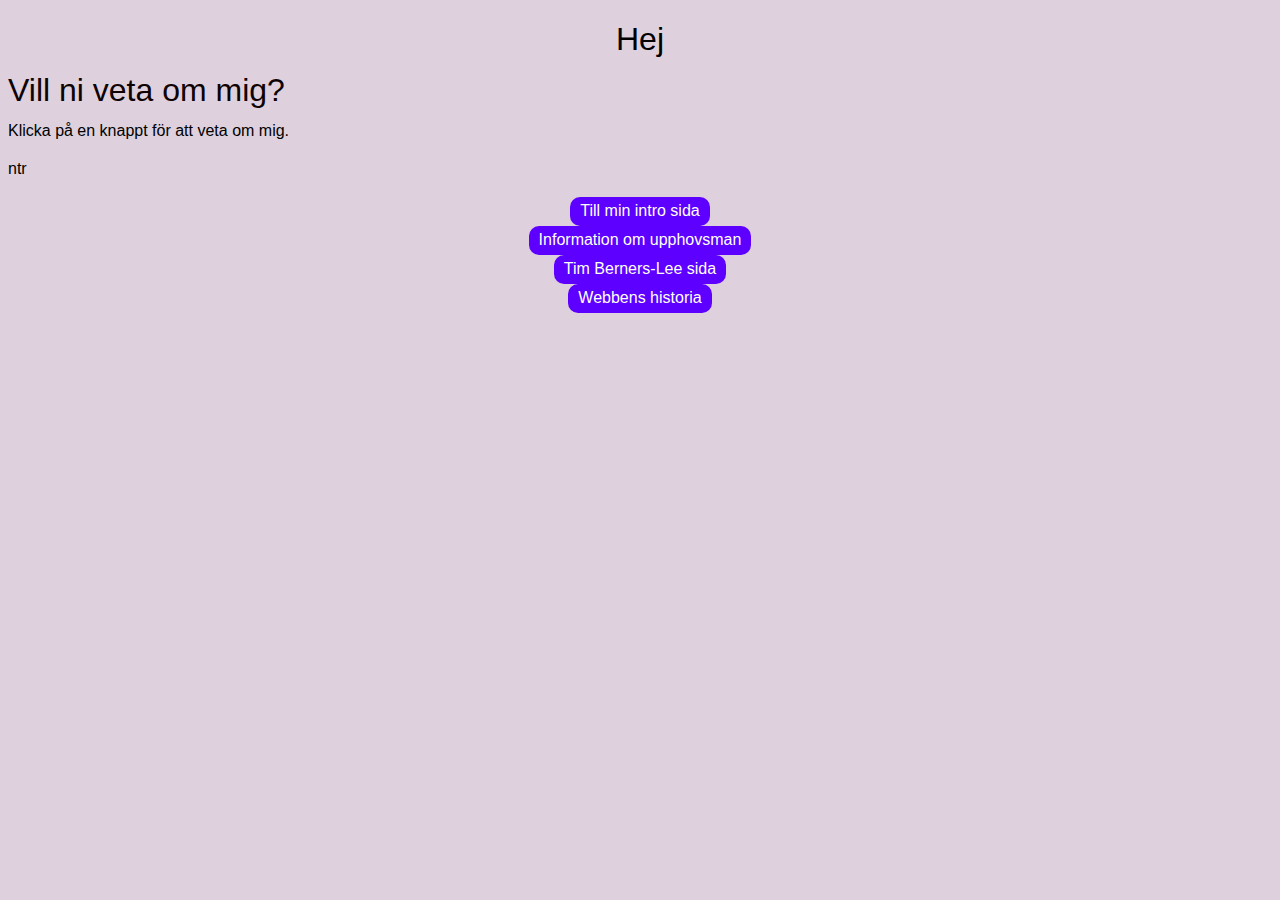
<file: index.html>
<!DOCTYPE html>
<html lang="sv">

<head>
    <meta charset="UTF-8">
    <meta http-equiv="X-UA-Compatible" content="IE=edge">
    <meta name="viewport" content="width=device-width, initial-scale=1.0">
    <link rel="stylesheet" type="text/css" href="design.css">
    <title>Ommig</title>
    <style>
       
       .button {
            display: inline-block;
            padding: 5px 10px;
            background-color: #5d00ff;
            color: white;
            text-align: center;
            text-decoration: none;
            border-radius:10px;
            border: none;
            transition: background-color 0.3s;
        }

        .button:hover {
            background-color: #75258d;
        }
     ul{
        line-height:0.5cm;
     }
    </style>
</head>

<body>
    <h1>Hej</h1>
    <p>Vill ni veta om mig?</p>

    <h2>Klicka på en knappt för att veta om mig.</h2>ntr
    <nav>
        <ul>
            <li><a class="button" href="om-mig.html">Till min intro sida</a></li>
            <li><a class="button" href="upphovsman.html">Information om upphovsman</a></li>
            <li><a class="button" href="Tim-burnerlee.html">Tim Berners-Lee sida</a></li>
            <li><a class="button" href="webbens-historia.html">Webbens historia</a></li>
        </ul>
    </nav>
</body>

</html>
</file>
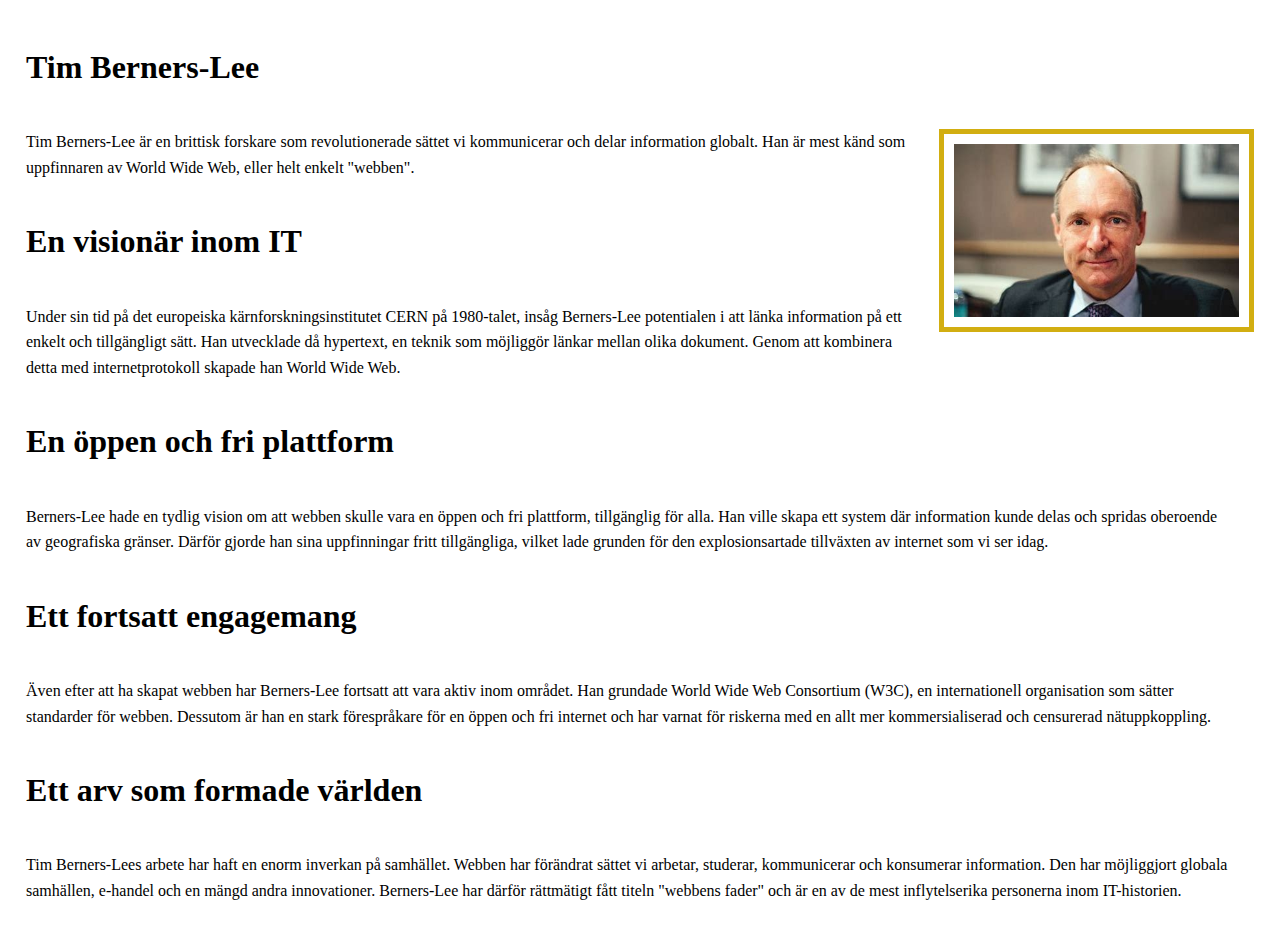
<file: burnerlee.html>
<!DOCTYPE html>
<html lang="sv">
<head>
    <meta charset="UTF-8">
    <meta name="viewport" content="width=device-width, initial-scale=1.0">
    <title>TimburnersLee</title>
    <style>
        

        body{
      margin:0px;
      padding:0px;
      font-size: 1rem;
      line-height: 1.6;
      background: color #f4f4f4;;
      padding: 1rem;

        }
        
        div{
   
    height: auto;
    padding: 10px;
    float: right;
}
       
        img{
           
            width: 285px;
            height: auto;
            border: 20;
           padding: 10px;
           margin-left: 20px;
           border: 5px solid rgb(210, 174, 17);
           

        }
        
        h1{
            padding: 10px;
            font-size: 2rem;
    
            margin: 1rem 0;
        }
        h2{
            padding: 10px;
            font-size: 2rem;
            margin:1rem 0;
            
        }
       
        h3{
            padding: 10px;
            font-size: 2rem;
            margin: 1rem 0;
        
        }

        h4{
            padding: 10px;
            font-size: 2rem;
            margin: 1rem 0;
            
        }

        h5{
            padding: 10px;
            font-size: 2rem;
            margin:1rem 0;
            
        }
    p{
        padding:10px;
        width:auto;
        margin-right:20px;







    }



        


     
            



    </style>
</head>

<body>
    <h1>Tim Berners-Lee</h1>
    <div><img src="timburner.jpg" alt="Tim Berners-Lee." srcset=""></div>
    <p>Tim Berners-Lee är en brittisk forskare som revolutionerade sättet vi kommunicerar och delar information globalt. Han är mest känd som uppfinnaren av World Wide Web, eller helt enkelt "webben".
    </p>
     
    <h2>En visionär inom IT</h2>
    <p>Under sin tid på det europeiska kärnforskningsinstitutet CERN på 1980-talet, insåg Berners-Lee potentialen i att länka information på ett enkelt och tillgängligt sätt. Han utvecklade då hypertext, en teknik som möjliggör länkar mellan olika dokument. Genom att kombinera detta med internetprotokoll skapade han World Wide Web.
    </p>

    <h3>En öppen och fri plattform</h3>
    <p>Berners-Lee hade en tydlig vision om att webben skulle vara en öppen och fri plattform, tillgänglig för alla. Han ville skapa ett system där information kunde delas och spridas oberoende av geografiska gränser. Därför gjorde han sina uppfinningar fritt tillgängliga, vilket lade grunden för den explosionsartade tillväxten av internet som vi ser idag.
    </p>

    <h4>Ett fortsatt engagemang</h4>
    <p>Även efter att ha skapat webben har Berners-Lee fortsatt att vara aktiv inom området. Han grundade World Wide Web Consortium (W3C), en internationell organisation som sätter standarder för webben. Dessutom är han en stark förespråkare för en öppen och fri internet och har varnat för riskerna med en allt mer kommersialiserad och censurerad nätuppkoppling.  </p>
    
    <h5>Ett arv som formade världen</h5>
    <p>Tim Berners-Lees arbete har haft en enorm inverkan på samhället. Webben har förändrat sättet vi arbetar, studerar, kommunicerar och konsumerar information. Den har möjliggjort globala samhällen, e-handel och en mängd andra innovationer. Berners-Lee har därför rättmätigt fått titeln "webbens fader" och är en av de mest inflytelserika personerna inom IT-historien. </p>
</body>
</html>
</file>
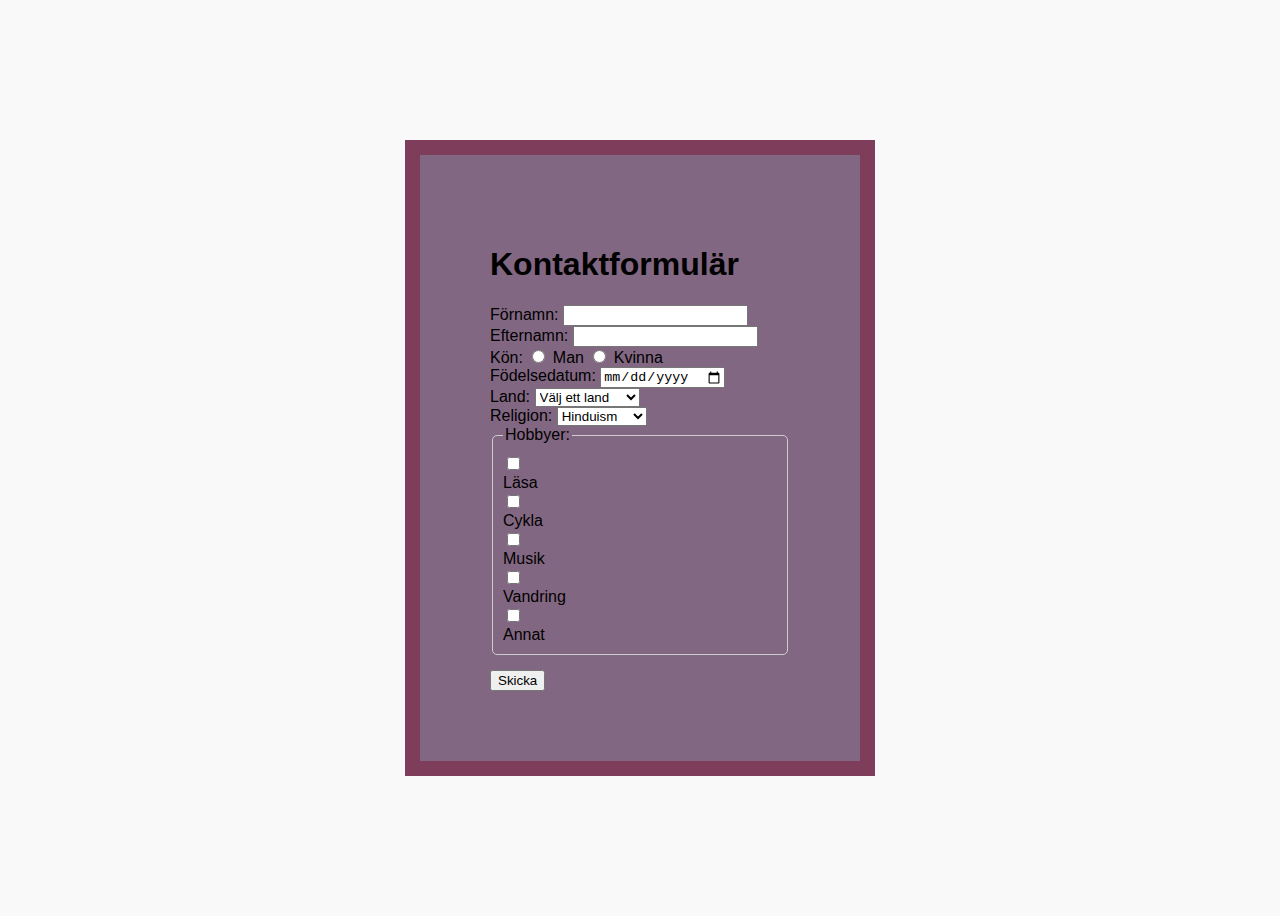
<file: formulat.html>
<!DOCTYPE html>
<html lang="sv">


<head>     
    
    <meta charset="UTF-8">     
    <meta http-equiv="X-UA-Compatible" content="IE=edge">     
    <meta name="viewport" content="width=device-width, initial-scale=1.0">     
    <link rel="stylesheet" type="text/css" href="formular.css">      
    <title>Om mig</title> 
</head>     
<body>         
    <div class="dating-site">             
        <h1>Kontaktformulär</h1>                                     
        <form>             
            <label for="fname">Förnamn:</label>             
            <input type="text" id="fname" name="fname"><br>              
            
            <label for="lname">Efternamn:</label>             
            <input type="text" id="lname" name="lname"><br>              
            
            <label>Kön:</label>             
            <input type="radio" id="male" name="gender" value="male" required>             
            <label for="male">Man</label>             
            <input type="radio" id="female" name="gender" value="female">              
            <label for="female">Kvinna</label><br>             
            
            <label for="dob">Födelsedatum:</label>            
            <input type="date" id="dob" name="dob" required><br>              
            
            <label for="country">Land:</label>             
            <select id="country" name="country" required>     
                <option value="" disabled selected>Välj ett land</option>                            
                <option value="australia">Australien</option>                 
                <option value="bhutan">Bhutan</option>                 
                <option value="china">Kina</option>                 
                <option value="denmark">Danmark</option>                 
                <option value="egypt">Egypten</option>                 
                <option value="finland">Finland</option>                 
                <option value="germany">Tyskland</option>                 
                <option value="hongkong">Hongkong</option>                 
                <option value="kuwait">Kuwait</option>                 
                <option value="libya">Libyen</option>                 
                <option value="mongolia">Mongoliet</option>                 
                <option value="nepal">Nepal</option>                 
                <option value="oman">Oman</option>                 
                <option value="portugal">Portugal</option>                 
                <option value="qatar">Qatar</option>                 
                <option value="russia">Ryssland</option>                 
                <option value="sweden">Sverige</option>                 
                <option value="taiwan">Taiwan</option>                 
                <option value="united kingdom">Storbritannien</option>                 
                <option value="vietnam">Vietnam</option>                 
                <option value="wales">Wales</option>                 
                <option value="yemen">Jemen</option>                 
                <option value="zimbabwe">Zimbabwe</option>
            </select><br>                                 
            
            <label for="religion">Religion:</label>                 
            <select id="religion" name="religion">                 
                <option value="hinduism">Hinduism</option>                 
                <option value="buddhism">Buddhism</option>                 
                <option value="kristendom">Kristendom</option>                 
                <option value="islam">Islam</option>                 
                <option value="judendom">Judendom</option>
            </select><br>                                                      
            
            <fieldset>             
                <legend>Hobbyer:</legend>             
                <input type="checkbox" id="reading" name="hobbies" value="reading">             
                <label for="reading">Läsa</label>             
                
                <input type="checkbox" id="cycling" name="hobbies" value="cycling">            
                <label for="cycling">Cykla</label>            
                
                <input type="checkbox" id="music" name="hobbies" value="music">            
                <label for="music">Musik</label>            
                
                <input type="checkbox" id="trekking" name="hobbies" value="trekking">            
                <label for="trekking">Vandring</label>            
                
                <input type="checkbox" id="other" name="hobbies" value="other">           
                <label for="other">Annat</label>
            </fieldset>                                    
            
            <button type="submit">Skicka</button>     
        </form>     
    </div>     
</body>
</file>
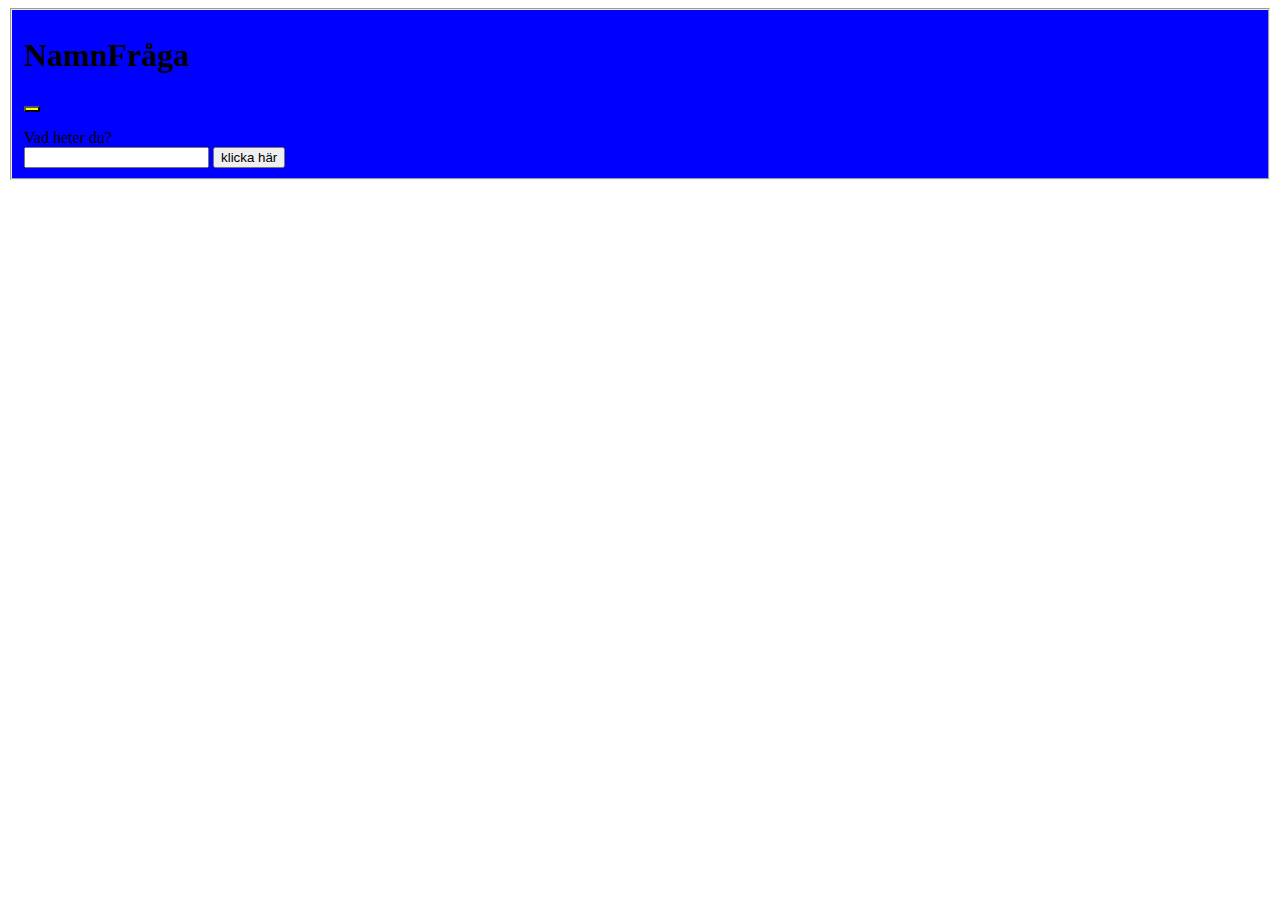
<file: intro.html>
<!DOCTYPE html>
<html lang="sv">
<head>
    <meta charset="UTF-8">
    <meta name="viewport" content="width=device-width, initial-scale=1.0">
    <title>Document</title>
    <script src="javascriptt.js"></script>

</head>
<style>
    fieldset {

        background-color: blue;
    }



    button {
        background-color: yellow;
    }




</style>
<body>
    <fieldset>  
    <h1>NamnFråga </h1>
    <p>
        <button type="button"onclick="visaDialog()"Klicka här!></button>
    </p>
    <lable for="fname">Vad heter du?<br></lable>
    <input type="text"id="fname">
    <input type="button"value="klicka här"onclick="minFunktion()">
    </fieldset>
</body>
</html>
</file>
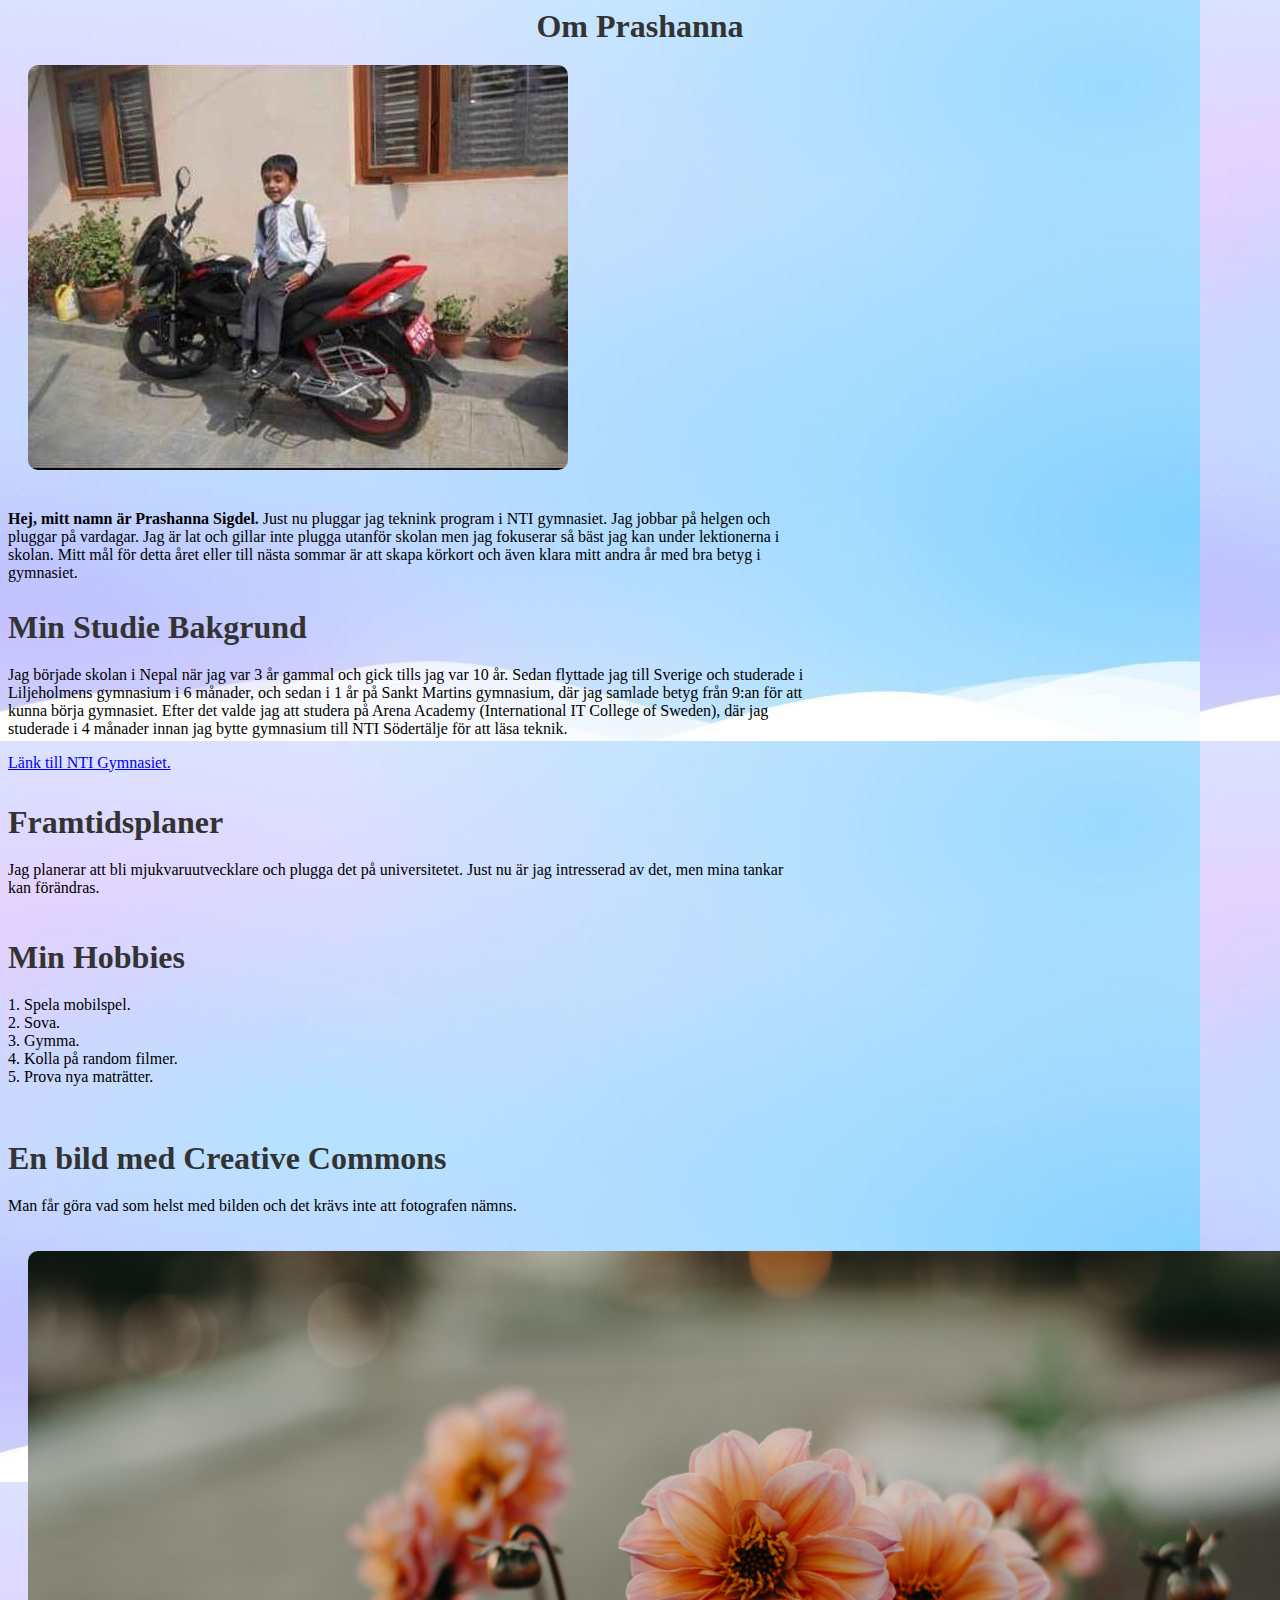
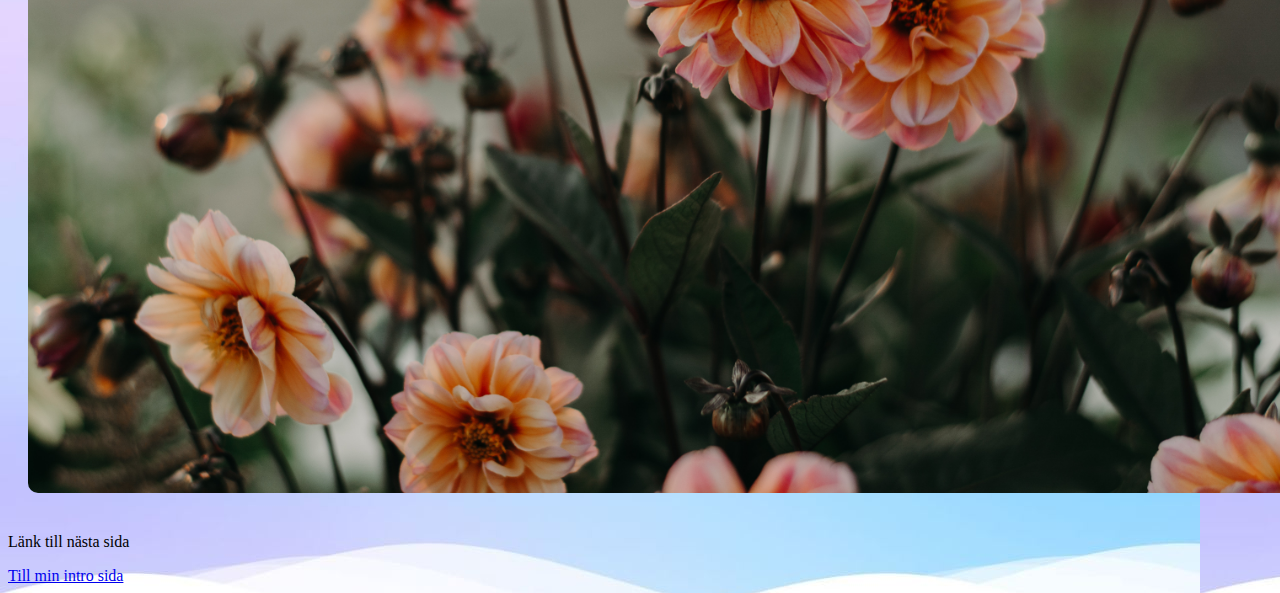
<file: om-mig.html>
<!DOCTYPE html>
<html lang="en">
<head>
    <meta charset="UTF-8">
    <meta http-equiv="X-UA-Compatible" content="IE=edge">
    <meta name="viewport" content="width=device-width, initial-scale=1.0">
    <link rel="stylesheet" type="text/css" href="style.css">
    <title>Om-mig</title>
</head>

<body style="background: url('doope.jpg');">

    <h1>Om Prashanna</h1>

    <img src="meett.jpg" alt="Prashanna Sigdel on a bike.">

    <p><b>Hej, mitt namn är Prashanna Sigdel.</b> Just nu pluggar jag teknink program i NTI gymnasiet. Jag jobbar på helgen och pluggar på vardagar. Jag är lat och gillar inte plugga utanför skolan men jag fokuserar så bäst jag kan under lektionerna i skolan. Mitt mål för detta året eller till nästa sommar är att skapa körkort och även klara mitt andra år med bra betyg i gymnasiet.</p>

    <h2>Min Studie Bakgrund</h2>
    <p>Jag började skolan i Nepal när jag var 3 år gammal och gick tills jag var 10 år. Sedan flyttade jag till Sverige och studerade i Liljeholmens gymnasium i 6 månader, och sedan i 1 år på Sankt Martins gymnasium, där jag samlade betyg från 9:an för att kunna börja gymnasiet. Efter det valde jag att studera på Arena Academy (International IT College of Sweden), där jag studerade i 4 månader innan jag bytte gymnasium till NTI Södertälje för att läsa teknik.</p>

    <a href="https://ntigymnasiet.se/sodertalje/">Länk till NTI Gymnasiet.</a>

    <h3>Framtidsplaner</h3>
    <p>Jag planerar att bli mjukvaruutvecklare och plugga det på universitetet. Just nu är jag intresserad av det, men mina tankar kan förändras.</p>

    <h4>Min Hobbies</h4>
    <p>
        1. Spela mobilspel.<br>
        2. Sova.<br>
        3. Gymma.<br>
        4. Kolla på random filmer.<br>
        5. Prova nya maträtter.<br>
    </p>

    <h5>En bild med Creative Commons</h5>
    <p>Man får göra vad som helst med bilden och det krävs inte att fotografen nämns.</p>
    <img src="flower-petal-plant-flowering-plant-botany-spring-1533639-pxhere.com.jpg" alt="Colorful flowers with a natural background.">

    <!-- Corrected Button with Link -->
    <p>Länk till nästa sida</p>
    <a href="index.html" class="button">Till min intro sida</a>

</body>
</html>
</file>
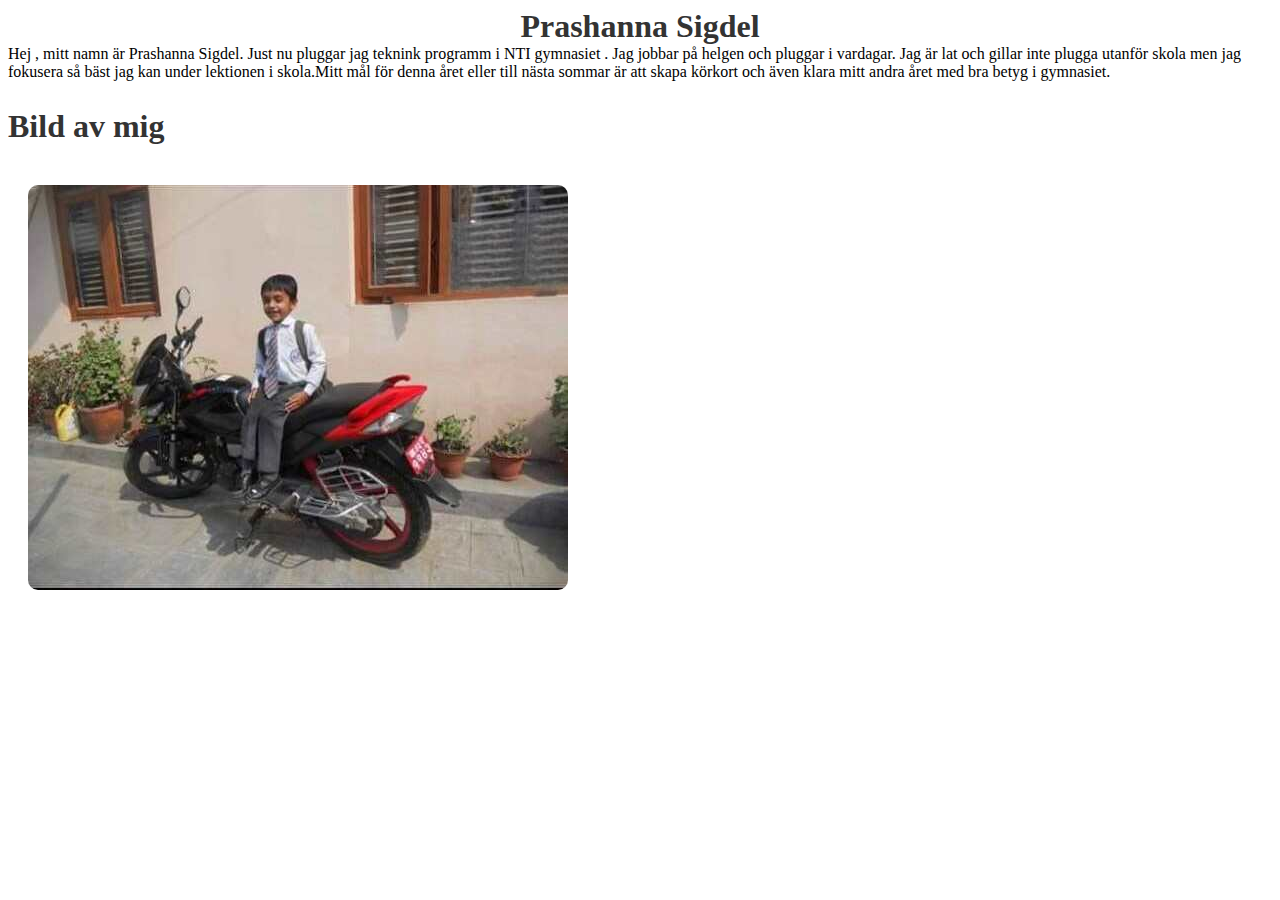
<file: ommig.html>
<!DOCTYPE html>
<html lang="en">

<head>
    <meta charset="UTF-8">
    <meta http-equiv="X-UA-Compatible" content="IE=edge">
    <meta name="viewport" content="width=device-width, initial-scale=1.0">
    <link rel="stylesheet" type="text/css" href="style.css">

    <title>ommig</title>
</head>

<body>
    <h1><strong>Prashanna Sigdel</strong> </h1>
    <p1>Hej , mitt namn är Prashanna Sigdel. Just nu pluggar jag teknink programm i NTI gymnasiet .
        Jag jobbar på helgen och pluggar i vardagar. Jag är lat och gillar inte plugga utanför skola men
        jag fokusera så bäst jag kan under lektionen i skola.Mitt mål för denna året eller till nästa
        sommar är att skapa körkort och även klara mitt andra året med bra betyg i gymnasiet. <div class=""></div></p>
    </p1>

    
    <h2>Bild av mig</h2>
    <img src="meett.jpg" alt="Me in bike">


</body>

</html>
</file>
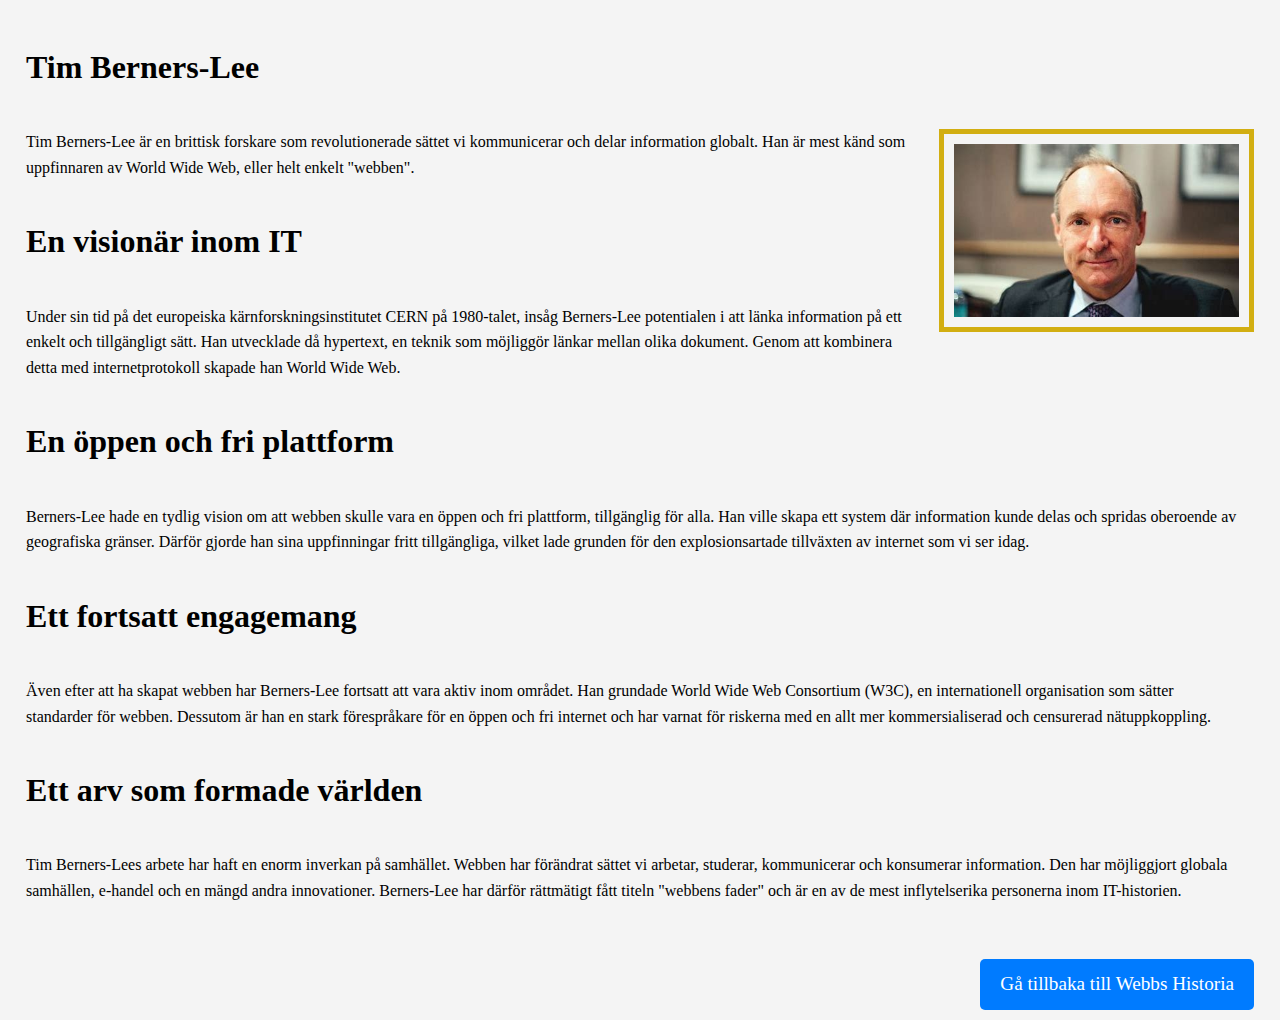
<file: Tim-burnerlee.html>
<!DOCTYPE html>
<html lang="sv">
<head>
    <meta charset="UTF-8">
    <meta name="viewport" content="width=device-width, initial-scale=1.0">
    <title>TimburnersLee</title>
    <style>
        

        body{
      margin:0px;
      padding:0px;
      font-size: 1rem;
      line-height: 1.6;
      background-color: #f4f4f4;
      padding: 1rem;

        }
        
        div{
   
    height: auto;
    padding: 10px;
    float: right;
}
       
        img{
           
            width: 285px;
            height: auto;
           padding: 10px;
           margin-left: 20px;
           border: 5px solid rgb(210, 174, 17);
           

        }
        
        h1{
            padding: 10px;
            font-size: 2rem;
    
            margin: 1rem 0;
        }
        h2{
            padding: 10px;
            font-size: 2rem;
            margin:1rem 0;
            
        }
       
        h3{
            padding: 10px;
            font-size: 2rem;
            margin: 1rem 0;
        
        }

        h4{
            padding: 10px;
            font-size: 2rem;
            margin: 1rem 0;
            
        }

        h5{
            padding: 10px;
            font-size: 2rem;
            margin:1rem 0;
            
        }
    p{
        padding:10px;
        width:auto;
        margin-right:10px;







    }
   
    .btn {
    display: inline-block;
    padding: 10px 20px;
    font-size: 1.2rem;
    color: white;
    background-color: #007BFF;
    text-decoration: none;
    border-radius: 5px;
    transition: background 0.3s;
}

.btn:hover {
    background-color: #801a9c;
}


    .button-container {
    text-align: center;
    margin-top: 20px;
}



        


     
            



    </style>
</head>

<body>
    <h1>Tim Berners-Lee</h1>
    <div><img src="timburner.jpg" alt="Tim Berners-Lee."> </div>
    <p>Tim Berners-Lee är en brittisk forskare som revolutionerade sättet vi kommunicerar och delar information globalt. Han är mest känd som uppfinnaren av World Wide Web, eller helt enkelt "webben".
    </p>
     
    <h2>En visionär inom IT</h2>
    <p>Under sin tid på det europeiska kärnforskningsinstitutet CERN på 1980-talet, insåg Berners-Lee potentialen i att länka information på ett enkelt och tillgängligt sätt. Han utvecklade då hypertext, en teknik som möjliggör länkar mellan olika dokument. Genom att kombinera detta med internetprotokoll skapade han World Wide Web.
    </p>

    <h3>En öppen och fri plattform</h3>
    <p>Berners-Lee hade en tydlig vision om att webben skulle vara en öppen och fri plattform, tillgänglig för alla. Han ville skapa ett system där information kunde delas och spridas oberoende av geografiska gränser. Därför gjorde han sina uppfinningar fritt tillgängliga, vilket lade grunden för den explosionsartade tillväxten av internet som vi ser idag.
    </p>

    <h4>Ett fortsatt engagemang</h4>
    <p>Även efter att ha skapat webben har Berners-Lee fortsatt att vara aktiv inom området. Han grundade World Wide Web Consortium (W3C), en internationell organisation som sätter standarder för webben. Dessutom är han en stark förespråkare för en öppen och fri internet och har varnat för riskerna med en allt mer kommersialiserad och censurerad nätuppkoppling.  </p>
    
    <h5>Ett arv som formade världen</h5>
    <p>Tim Berners-Lees arbete har haft en enorm inverkan på samhället. Webben har förändrat sättet vi arbetar, studerar, kommunicerar och konsumerar information. Den har möjliggjort globala samhällen, e-handel och en mängd andra innovationer. Berners-Lee har därför rättmätigt fått titeln "webbens fader" och är en av de mest inflytelserika personerna inom IT-historien. </p>
    <div class="button-container">
        <a href="webbens-historia.html" class="btn">Gå tillbaka till Webbs Historia</a>
    </div>
    
</body>
</html>
</file>
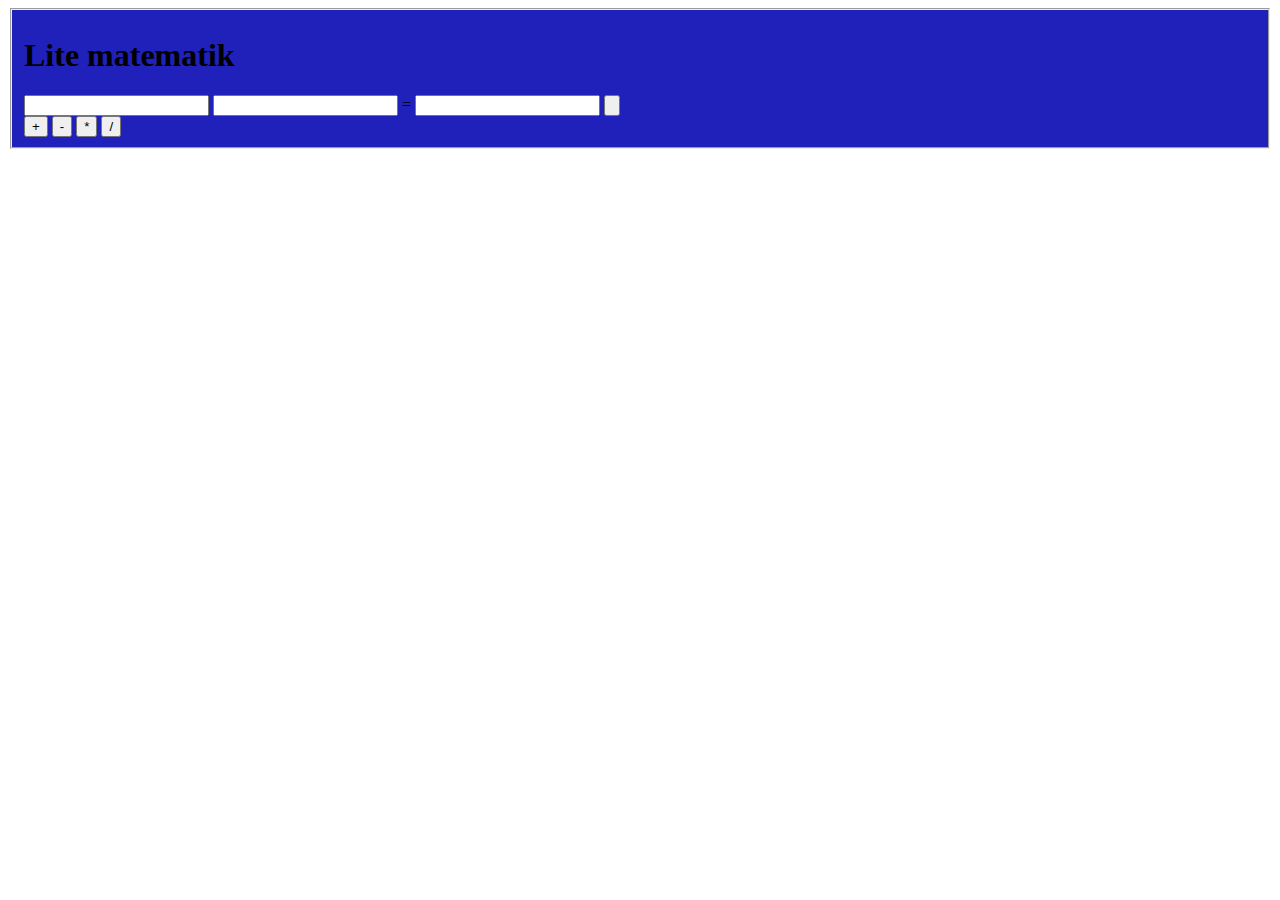
<file: uppgifrt.html>
<!DOCTYPE html>
<html lang="sv">
<head>
    <meta charset="UTF-8">
    <meta name="viewport" content="width=device-width, initial-scale=1.0">
    <title>Document</title>
    <script src="javascriptt.js"></script> 
</head>
<style>
    fieldset {
        background-color: rgb(32, 32, 187);
    }

</style>
<body>
    <fieldset>
        <h1>Lite matematik<br></h1>
        
        <input type="number" id="värde1"> 
        <input type="number" id="värde2">
        =
        <input type="text" id="result" readonly>
        <input type="button" onclick="beräkna()">
        <br>
        <input type="button" value="+" onclick="beräkna('+')">
        <input type="button" value="-" onclick="beräkna('-')">
        <input type="button" value="*" onclick="beräkna('*')">
        <input type="button" value="/" onclick="beräkna('/')">
    </fieldset>
</body>
</html>
</file>
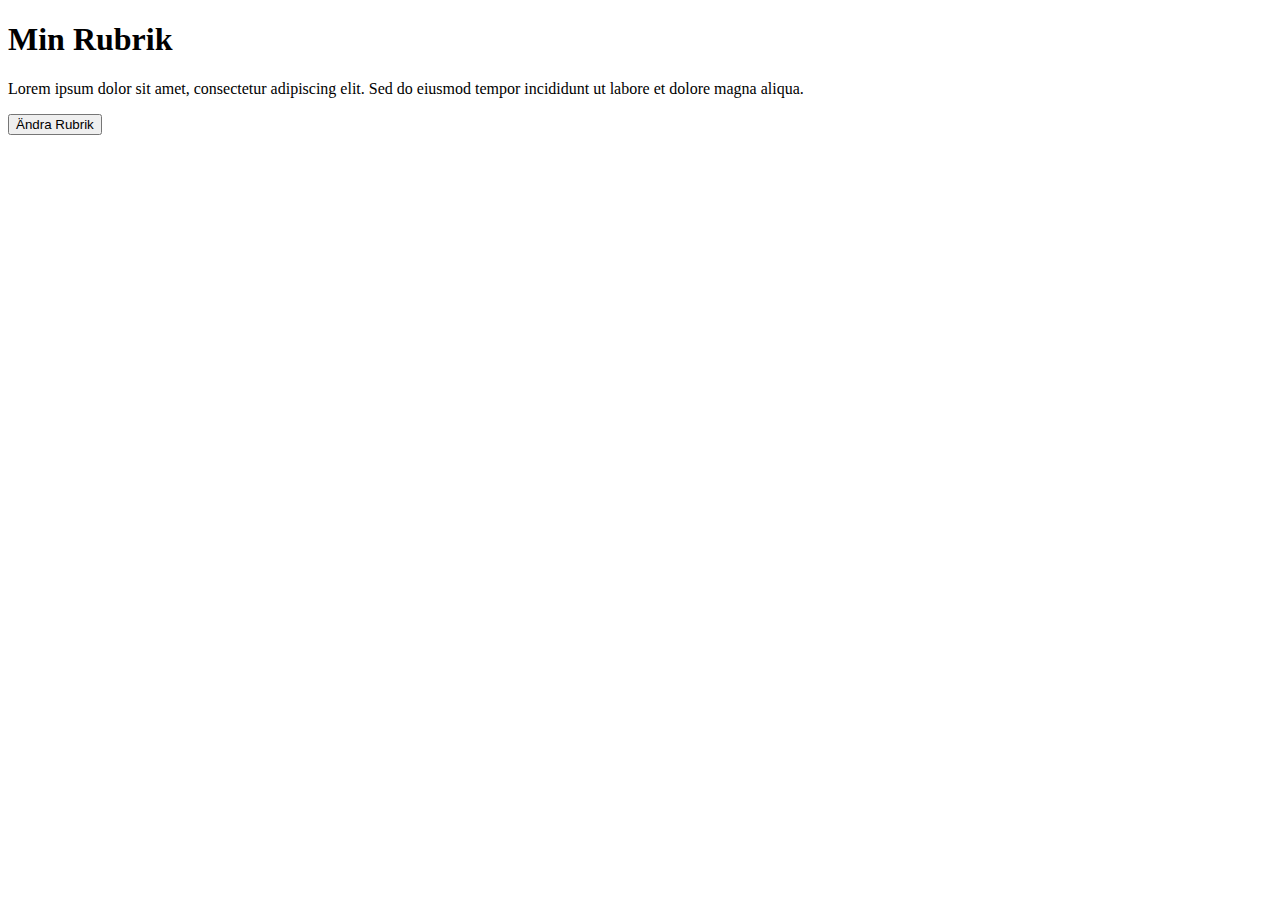
<file: uppgift.html>
<!DOCTYPE html>
<html lang="sv">
<head>
    <meta charset="UTF-8">
    <meta name="viewport" content="width=device-width, initial-scale=1.0">
    <title>Ändra Rubrik</title>
    <script src="javascript.js"></script>

    <style>
        body
        .highlight {
            background-color: lightblue;
        }
    </style>
</head>
<body>

<h1 id="rubrik">Min Rubrik</h1>
<p>Lorem ipsum dolor sit amet, consectetur adipiscing elit. Sed do eiusmod tempor incididunt ut labore et dolore magna aliqua.</p>

<button type="button" onclick="changeTitle()">Ändra Rubrik</button>



</body>
</html>
</file>
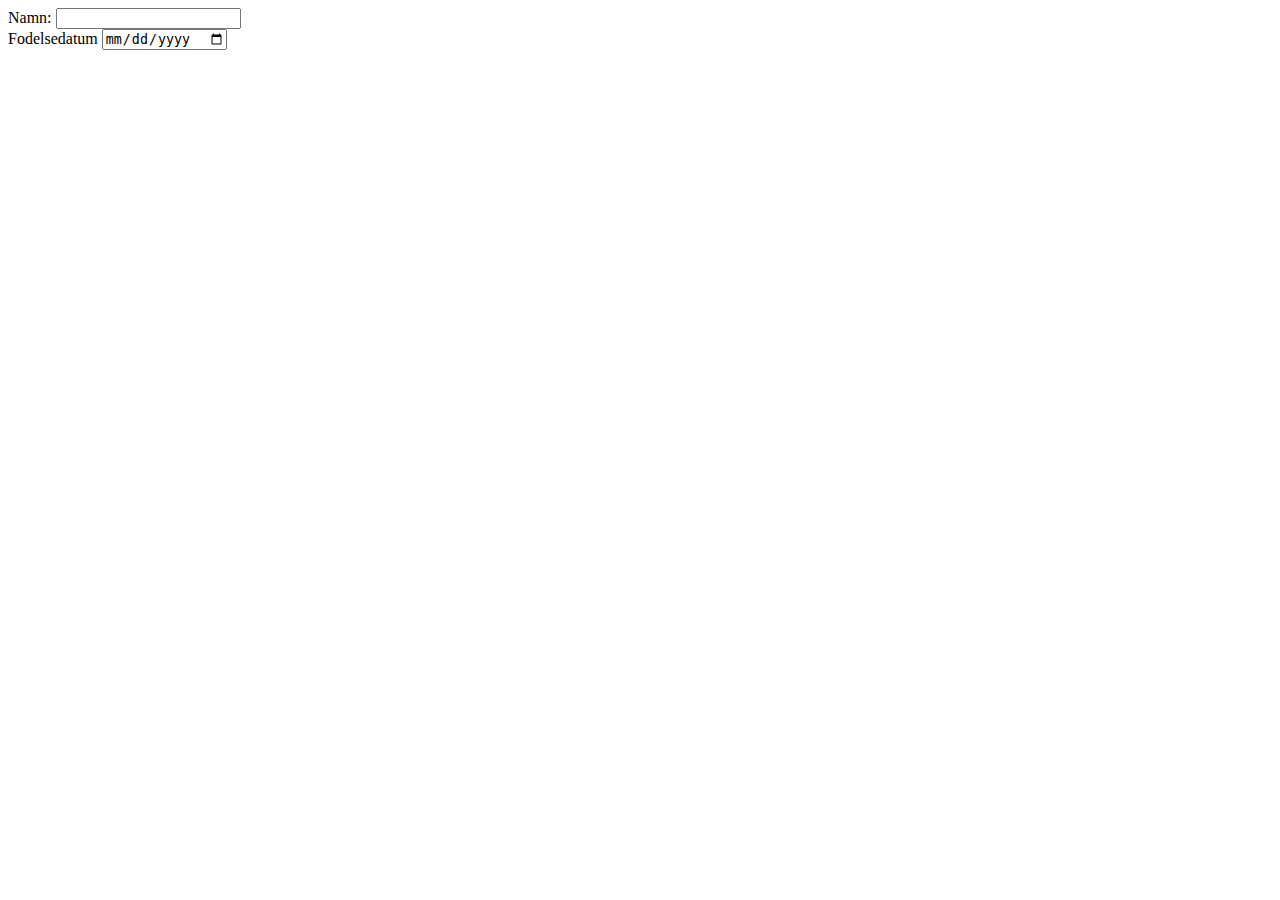
<file: uppgift10.html>
<!DOCTYPE html>
<html lang="sv">
<head>
    <meta charset="UTF-8">
    <meta name="viewport" content="width=device-width, initial-scale=1.0">
    <title>Document</title>
</head>
<body>
    <label for="namn">Namn:</label>
    <input type="fname"id=Förnamn><br>
    <label for="dob">Fodelsedatum</label>
    <input type="date" id="dob" name="dob" >
    
</body>
</html>
</file>
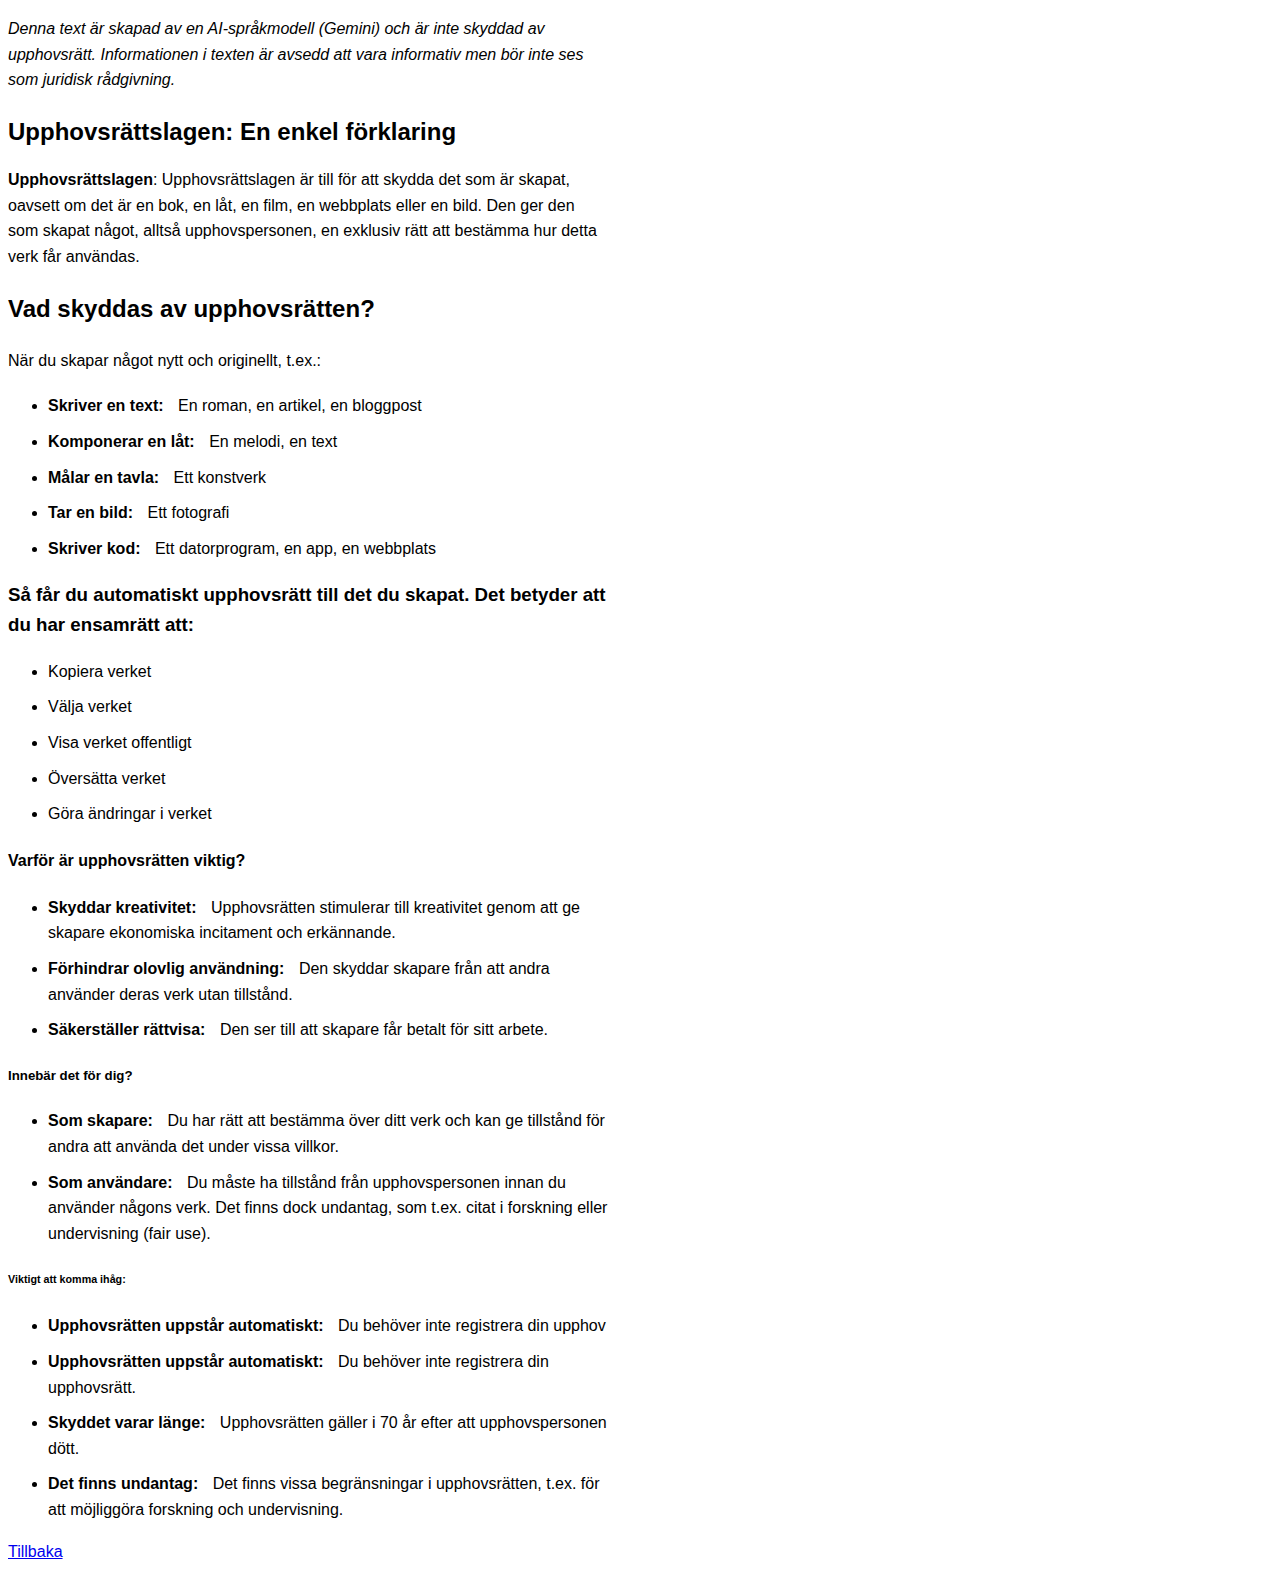
<file: upphovsman.html>
<!DOCTYPE html>
<html lang="en">
<head>
    <meta charset="UTF-8">
    <meta name="viewport" content="width=device-width, initial-scale=1.0">
    <title>Upphovsrättslagen</title>
    <link rel="stylesheet" href="lagar.css">
</head>
<body>
    <p><i>Denna text är skapad av en AI-språkmodell (Gemini) och är inte skyddad av upphovsrätt. Informationen i texten är avsedd att vara informativ men bör inte ses som juridisk rådgivning.</i></p>
    
    <h1>Upphovsrättslagen: En enkel förklaring</h1>
    <p><strong>Upphovsrättslagen</strong>: Upphovsrättslagen är till för att skydda det som är skapat, oavsett om det är en bok, en låt, en film, en webbplats eller en bild. Den ger den som skapat något, alltså upphovspersonen, en exklusiv rätt att bestämma hur detta verk får användas.</p>

    <h2>Vad skyddas av upphovsrätten?</h2>
    <p>När du skapar något nytt och originellt, t.ex.:</p>
    <ul>
        <li><strong>Skriver en text:</strong> En roman, en artikel, en bloggpost</li>
        <li><strong>Komponerar en låt:</strong> En melodi, en text</li>
        <li><strong>Målar en tavla:</strong> Ett konstverk</li>
        <li><strong>Tar en bild:</strong> Ett fotografi</li>
        <li><strong>Skriver kod:</strong> Ett datorprogram, en app, en webbplats</li>
    </ul>

    <h3>Så får du automatiskt upphovsrätt till det du skapat. Det betyder att du har ensamrätt att:</h3>
    <ul>
        <li>Kopiera verket</li>
        <li>Välja verket</li>
        <li>Visa verket offentligt</li>
        <li>Översätta verket</li>
        <li>Göra ändringar i verket</li>
    </ul>

    <h4>Varför är upphovsrätten viktig?</h4>
    <ul>
        <li><strong>Skyddar kreativitet:</strong> Upphovsrätten stimulerar till kreativitet genom att ge skapare ekonomiska incitament och erkännande.</li>
        <li><strong>Förhindrar olovlig användning:</strong> Den skyddar skapare från att andra använder deras verk utan tillstånd.</li>
        <li><strong>Säkerställer rättvisa:</strong> Den ser till att skapare får betalt för sitt arbete.</li>
    </ul>

    <h5>Innebär det för dig?</h5>
    <ul>
        <li><strong>Som skapare:</strong> Du har rätt att bestämma över ditt verk och kan ge tillstånd för andra att använda det under vissa villkor.</li>
        <li><strong>Som användare:</strong> Du måste ha tillstånd från upphovspersonen innan du använder någons verk. Det finns dock undantag, som t.ex. citat i forskning eller undervisning (fair use).</li>
    </ul>

    <h6>Viktigt att komma ihåg:</h6>
    <ul>
        <li><strong>Upphovsrätten uppstår automatiskt:</strong> Du behöver inte registrera din upphov     
         <li><strong>Upphovsrätten uppstår automatiskt:</strong> Du behöver inte registrera din upphovsrätt.</li>
        <li><strong>Skyddet varar länge:</strong> Upphovsrätten gäller i 70 år efter att upphovspersonen dött.</li>
        <li><strong>Det finns undantag:</strong> Det finns vissa begränsningar i upphovsrätten, t.ex. för att möjliggöra forskning och undervisning.</li>
    </ul>

    <a href="index.html">Tillbaka</a>  
</body>
</html>
</file>
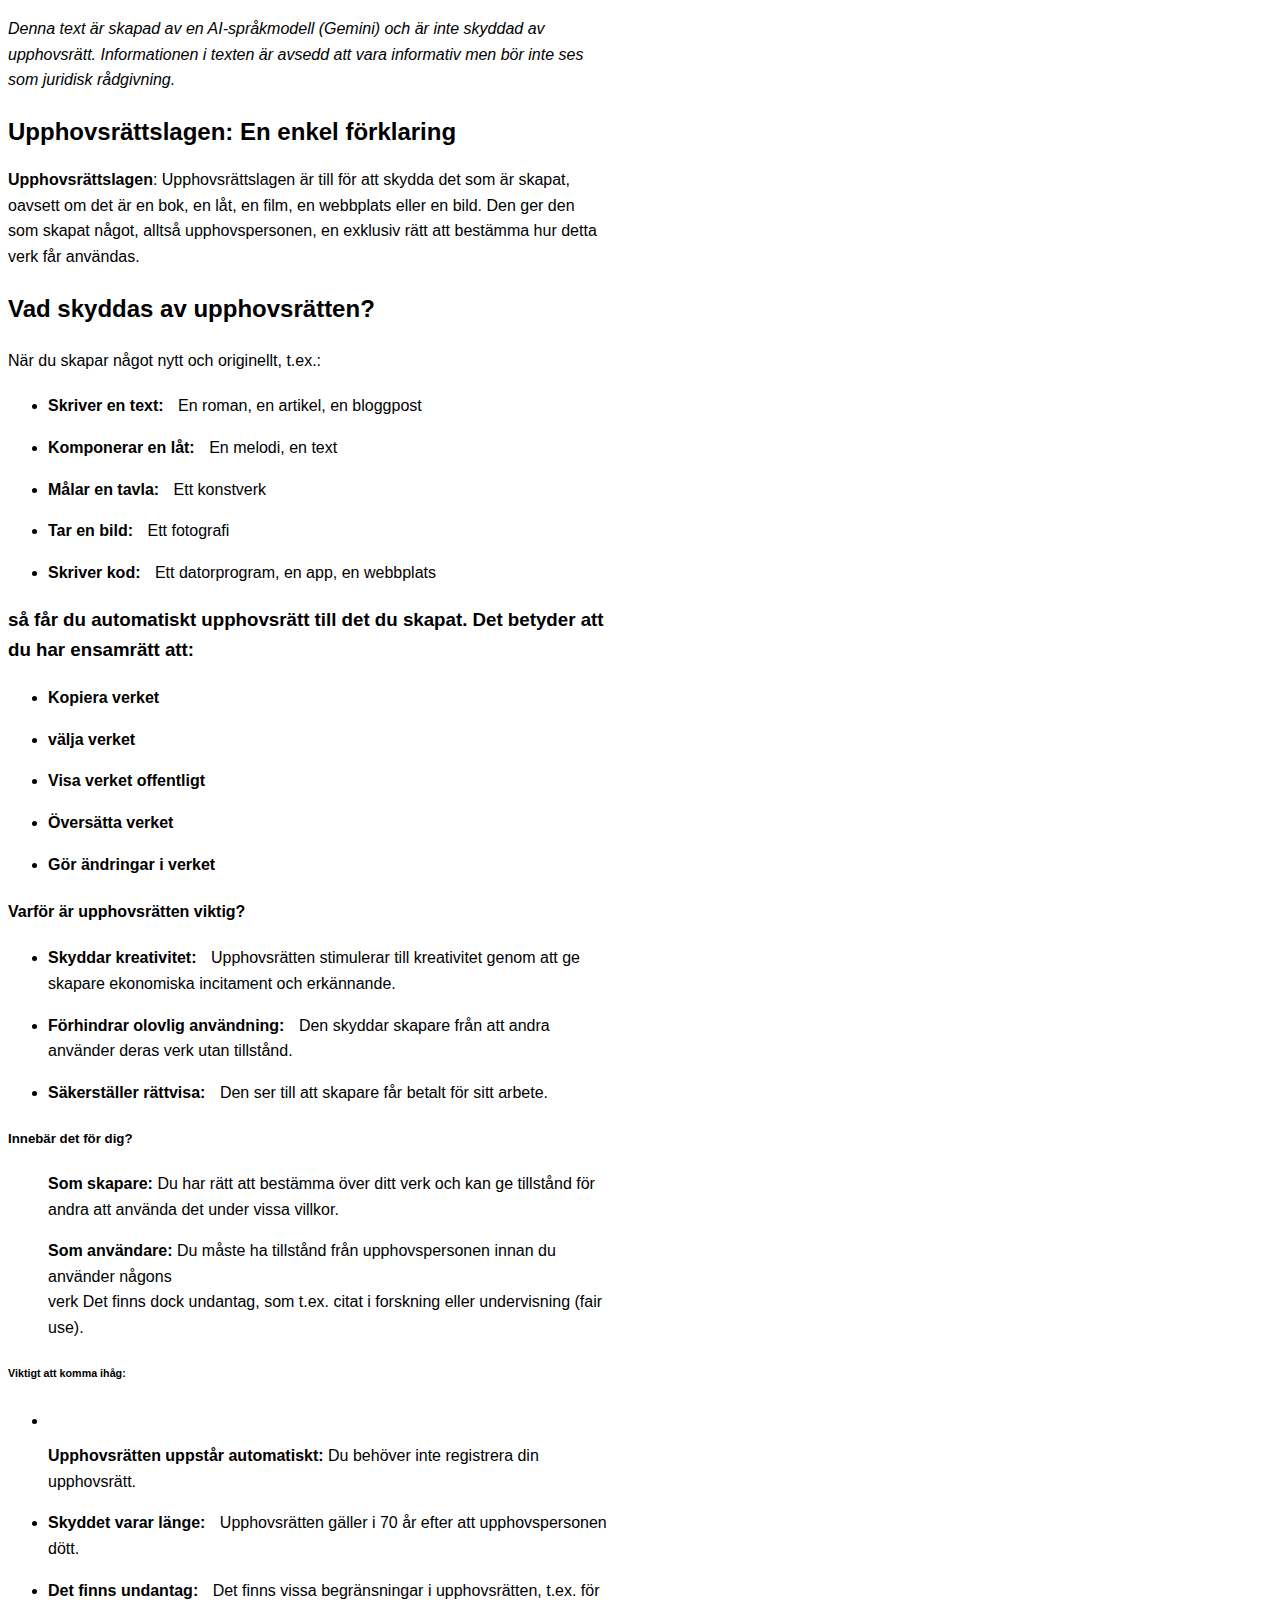
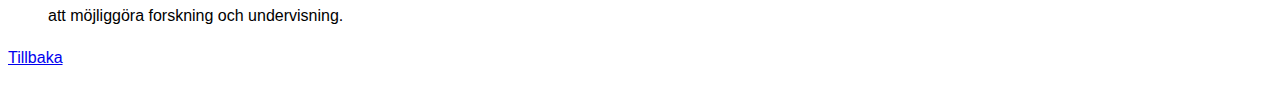
<file: upphövsman.html>
<!DOCTYPE html>
<html lang="en">
<head>
<meta charset="UTF-8">
<meta name="viewport" content="width=device-width, initial-scale=1.0">
<title>Upphövsrättslagen</title>
<link rel="stylesheet" href="lagar.css">
</head>
<body>
<p><i>Denna text är skapad av en AI-språkmodell (Gemini) och är inte skyddad av upphovsrätt. Informationen i texten är avsedd att vara informativ men bör inte ses som juridisk rådgivning.</i></p>
<h1> Upphovsrättslagen: En enkel förklaring </h1>
<p> 
    <strong>Upphovsrättslagen</strong>: 
    Upphovsrättslagen är till för att skydda det som är skapat, oavsett om det är en bok, en låt, 
    en film, en webbplats eller en bild. Den ger den som 
    skapat något, alltså upphovspersonen, en exklusiv rätt att bestämma hur detta verk får användas.</p>

<h2>Vad skyddas av upphovsrätten?</h2>
    <p>När du skapar något nytt och originellt, t.ex.:
    <ul><li><strong>Skriver en text:</strong> En roman, en artikel, en bloggpost </ul></li>
    <ul><li><strong>Komponerar en låt:</strong> En melodi, en text </ul></li>
    <ul><li><strong> Målar en tavla:</strong> Ett konstverk</ul></li>
    <ul><li><strong> Tar en bild:</strong> Ett fotografi </ul></li>
   <ul> <li><strong>Skriver kod:</strong> Ett datorprogram, en app, en webbplats</ul></li></p>

  <h3></ul>så får du automatiskt upphovsrätt till det du skapat. Det betyder att du har ensamrätt att: </h3>
   <p><strong><ul><li>Kopiera verket </ul></li>
  <ul><li>välja verket</ul></li>
  <ul><li>Visa verket offentligt</ul></li>
  <ul><li>Översätta verket</ul></li>
   <ul><li>Gör ändringar i verket</ul></li></strong></p>

 <h4>Varför är upphovsrätten viktig?</h4>
   <p>
    <ul><li><strong> Skyddar kreativitet:</strong> Upphovsrätten stimulerar till kreativitet genom att ge skapare ekonomiska incitament och erkännande.</ul></li>
    <ul><li><strong>Förhindrar olovlig användning:</strong> Den skyddar skapare från att andra använder deras verk utan tillstånd.</ul></li>
    <ul><li><strong>Säkerställer rättvisa:</strong> Den ser till att skapare får betalt för sitt arbete.</ul></li></p>
    
   <h5> Innebär det för dig?</h5>
   <p> <ul><strong>Som skapare:</strong> Du har rätt att bestämma över ditt verk och kan ge tillstånd för andra att använda det under vissa villkor.</ul>
   <ul><strong> Som användare:</strong> Du måste ha tillstånd från upphovspersonen innan du använder någons <br>verk  Det finns dock undantag, som t.ex. citat i forskning eller undervisning (fair use).</ul></p>

    <h6>Viktigt att komma ihåg:</h6>
    <ul><li></li><strong>Upphovsrätten uppstår automatiskt:</strong> Du behöver inte registrera din upphovsrätt.</ul></li>
   <ul><li><strong>Skyddet varar länge:</strong> Upphovsrätten gäller i 70 år efter att upphovspersonen dött.</ul></li>
   <ul><li><strong>Det finns undantag:</strong> Det finns vissa begränsningar i upphovsrätten, t.ex. för att möjliggöra forskning och undervisning.</ul></li>
    
    <a href="index.html">Tillbaka</a>  
</p>


</body>
</html>
</file>
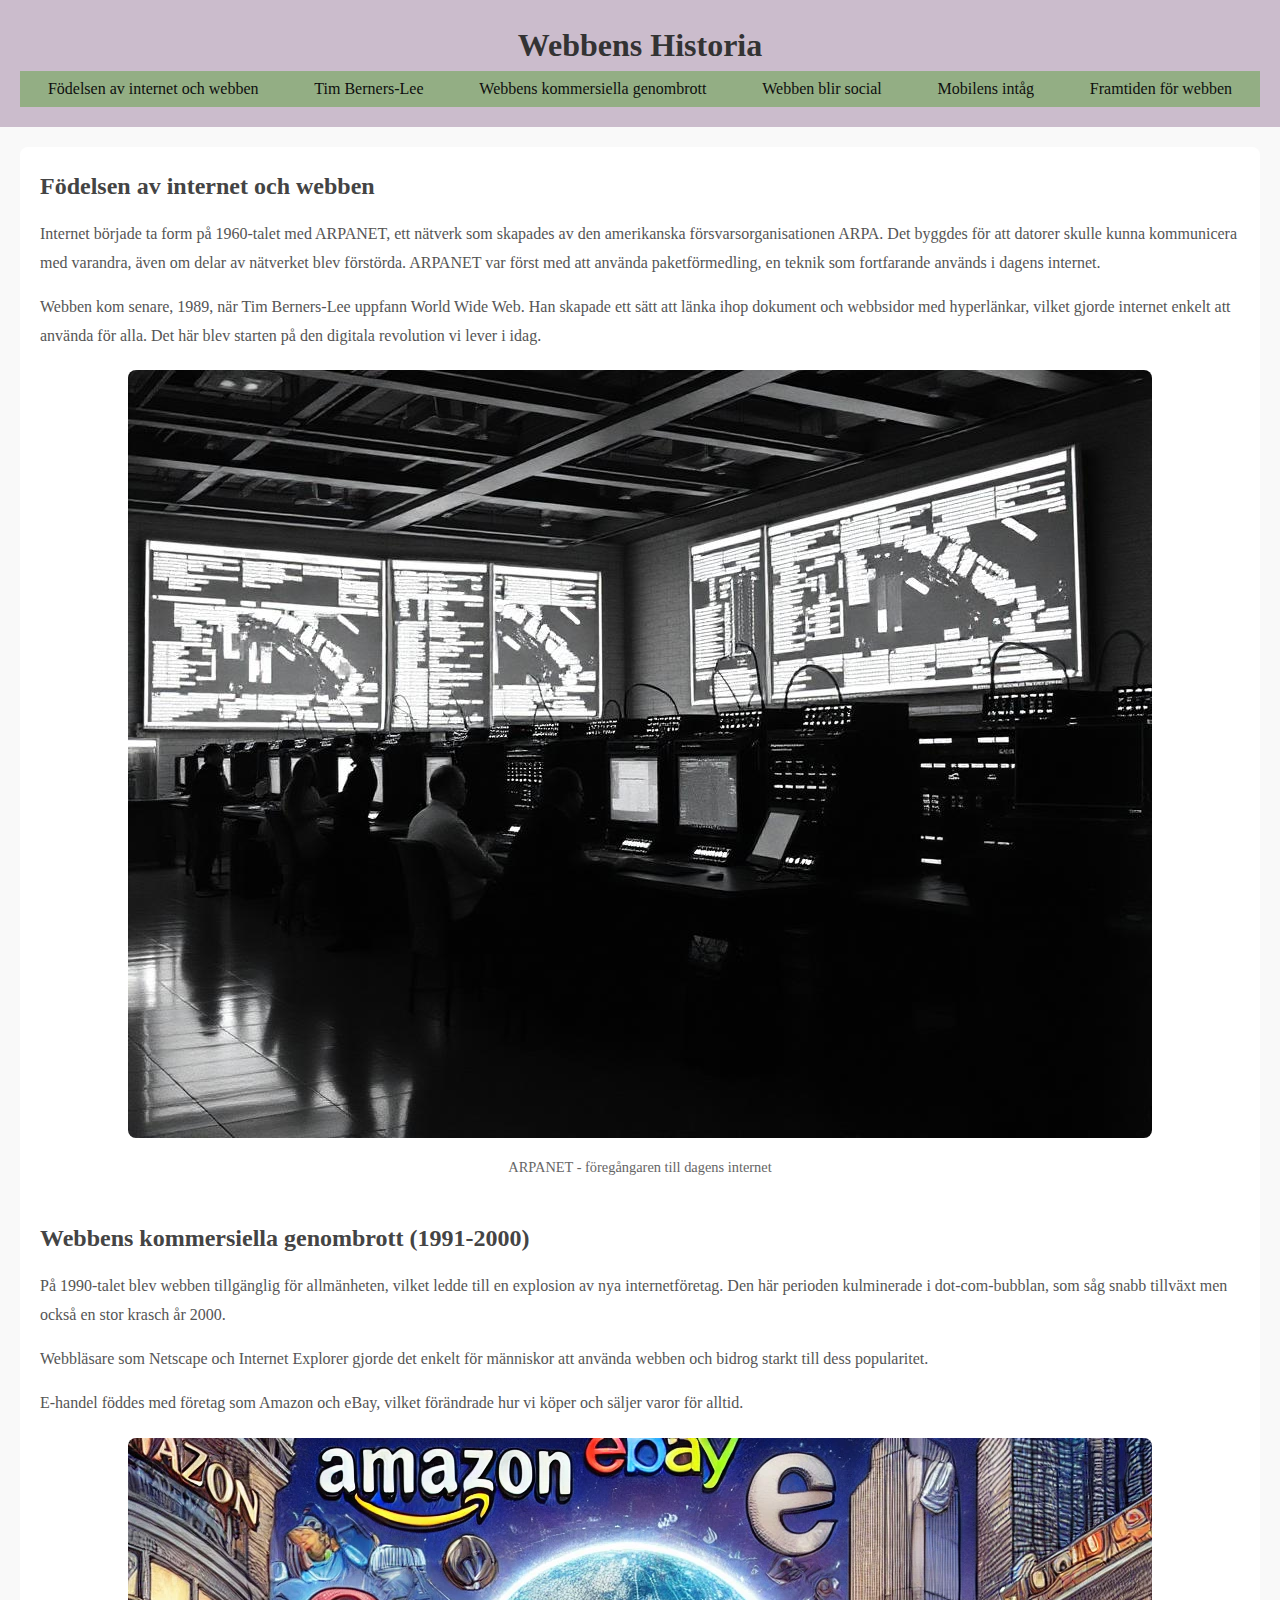
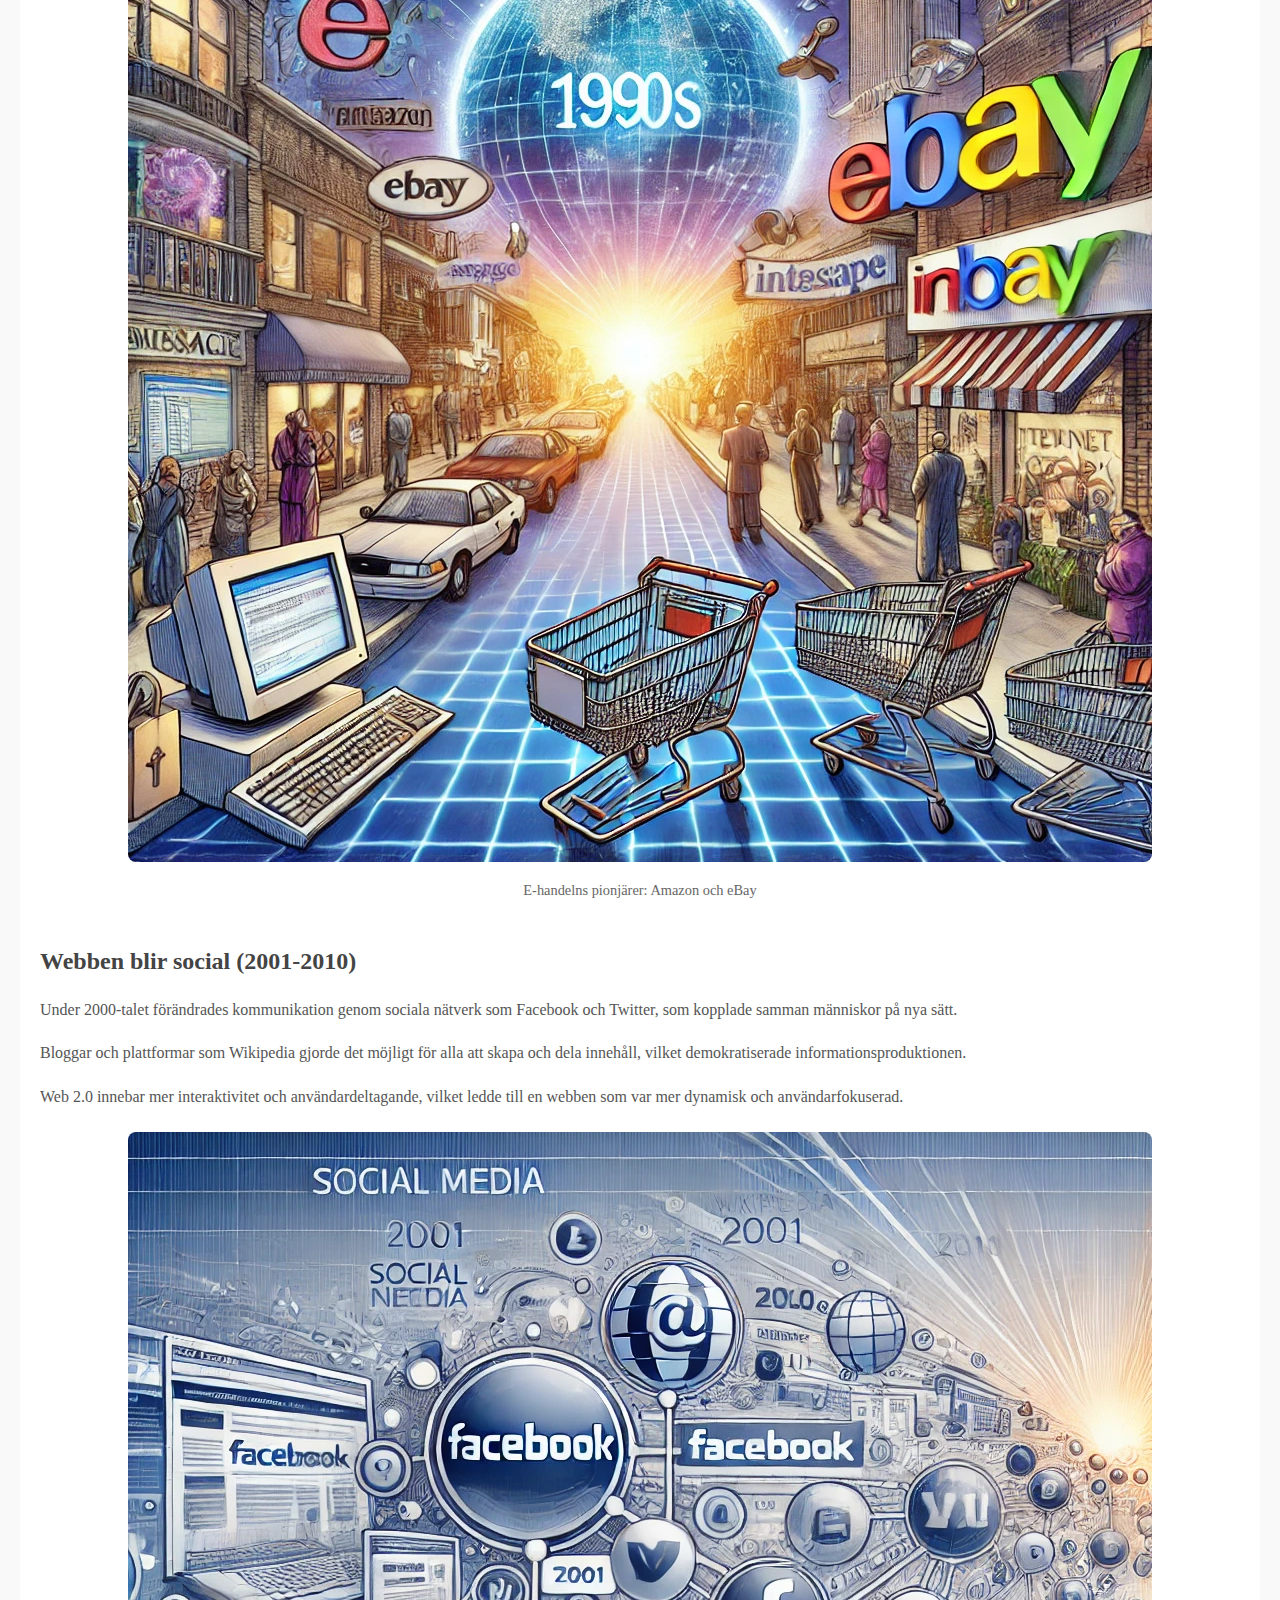
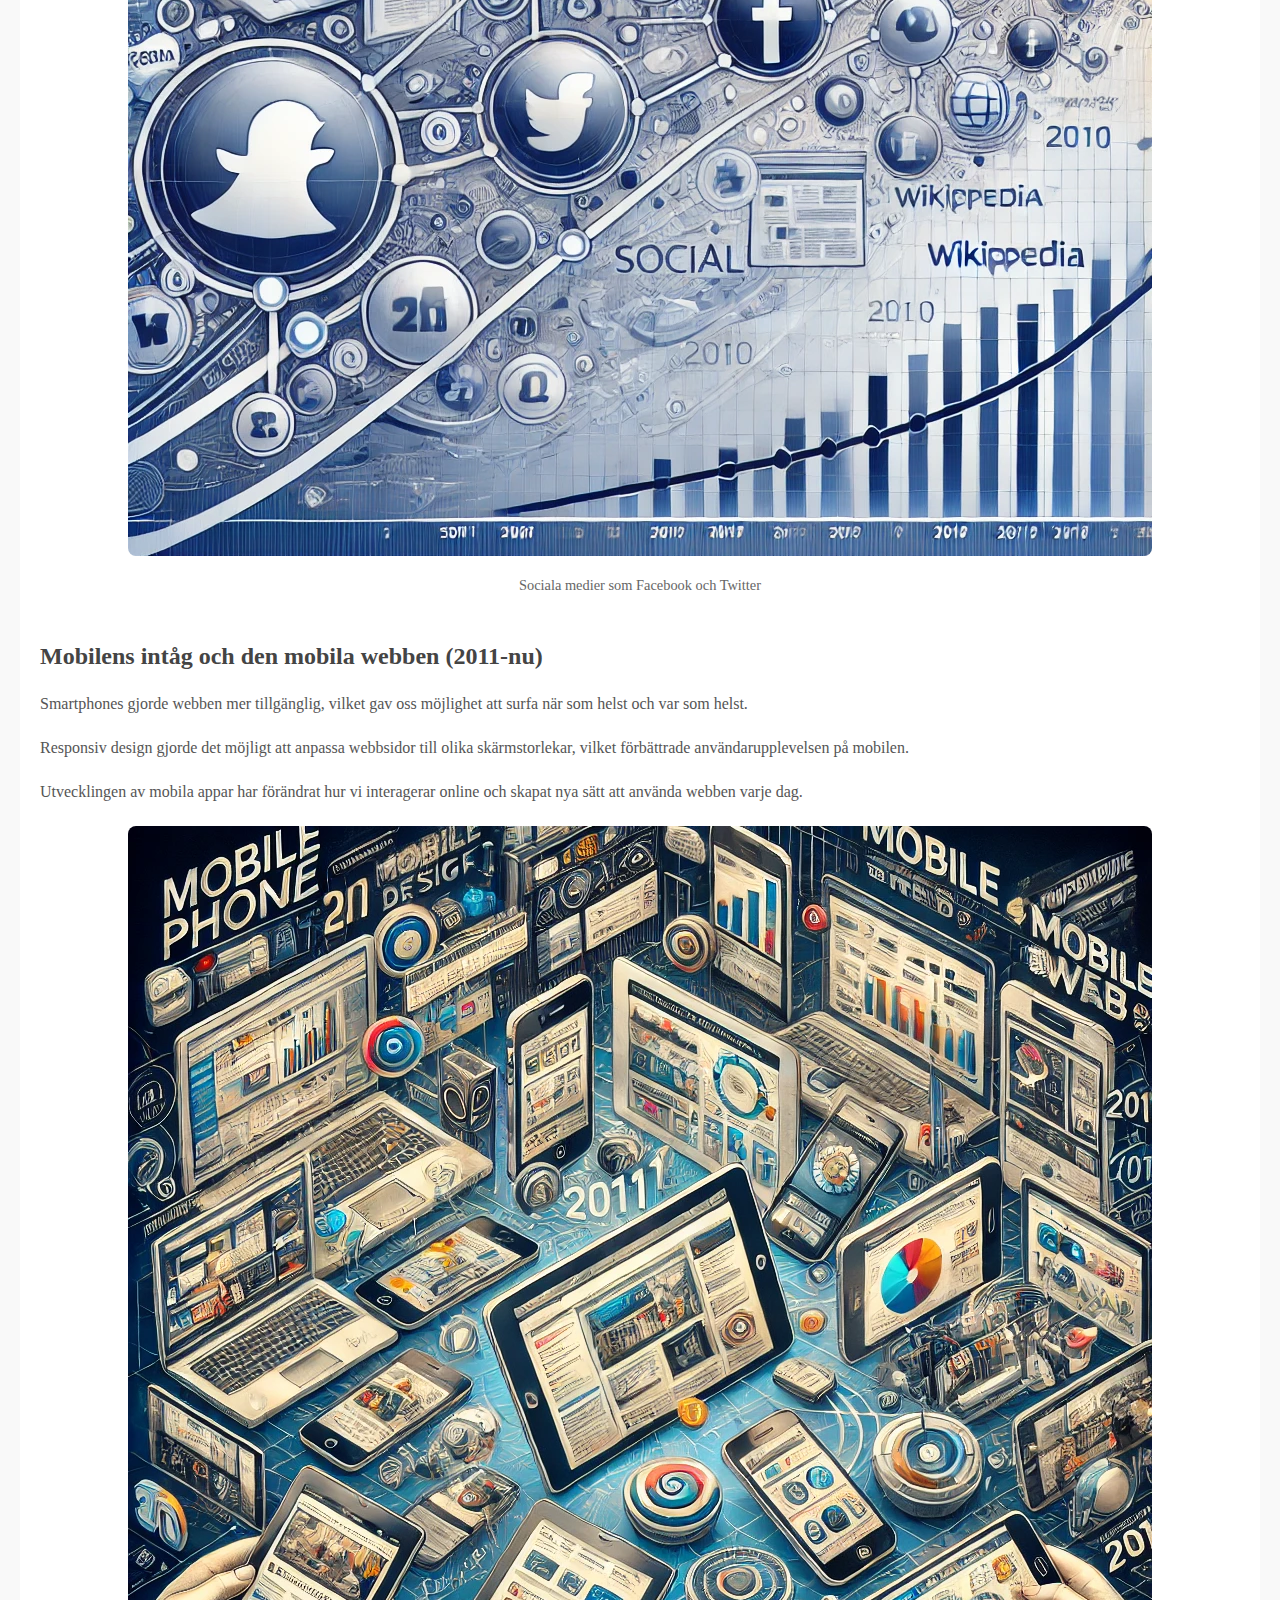
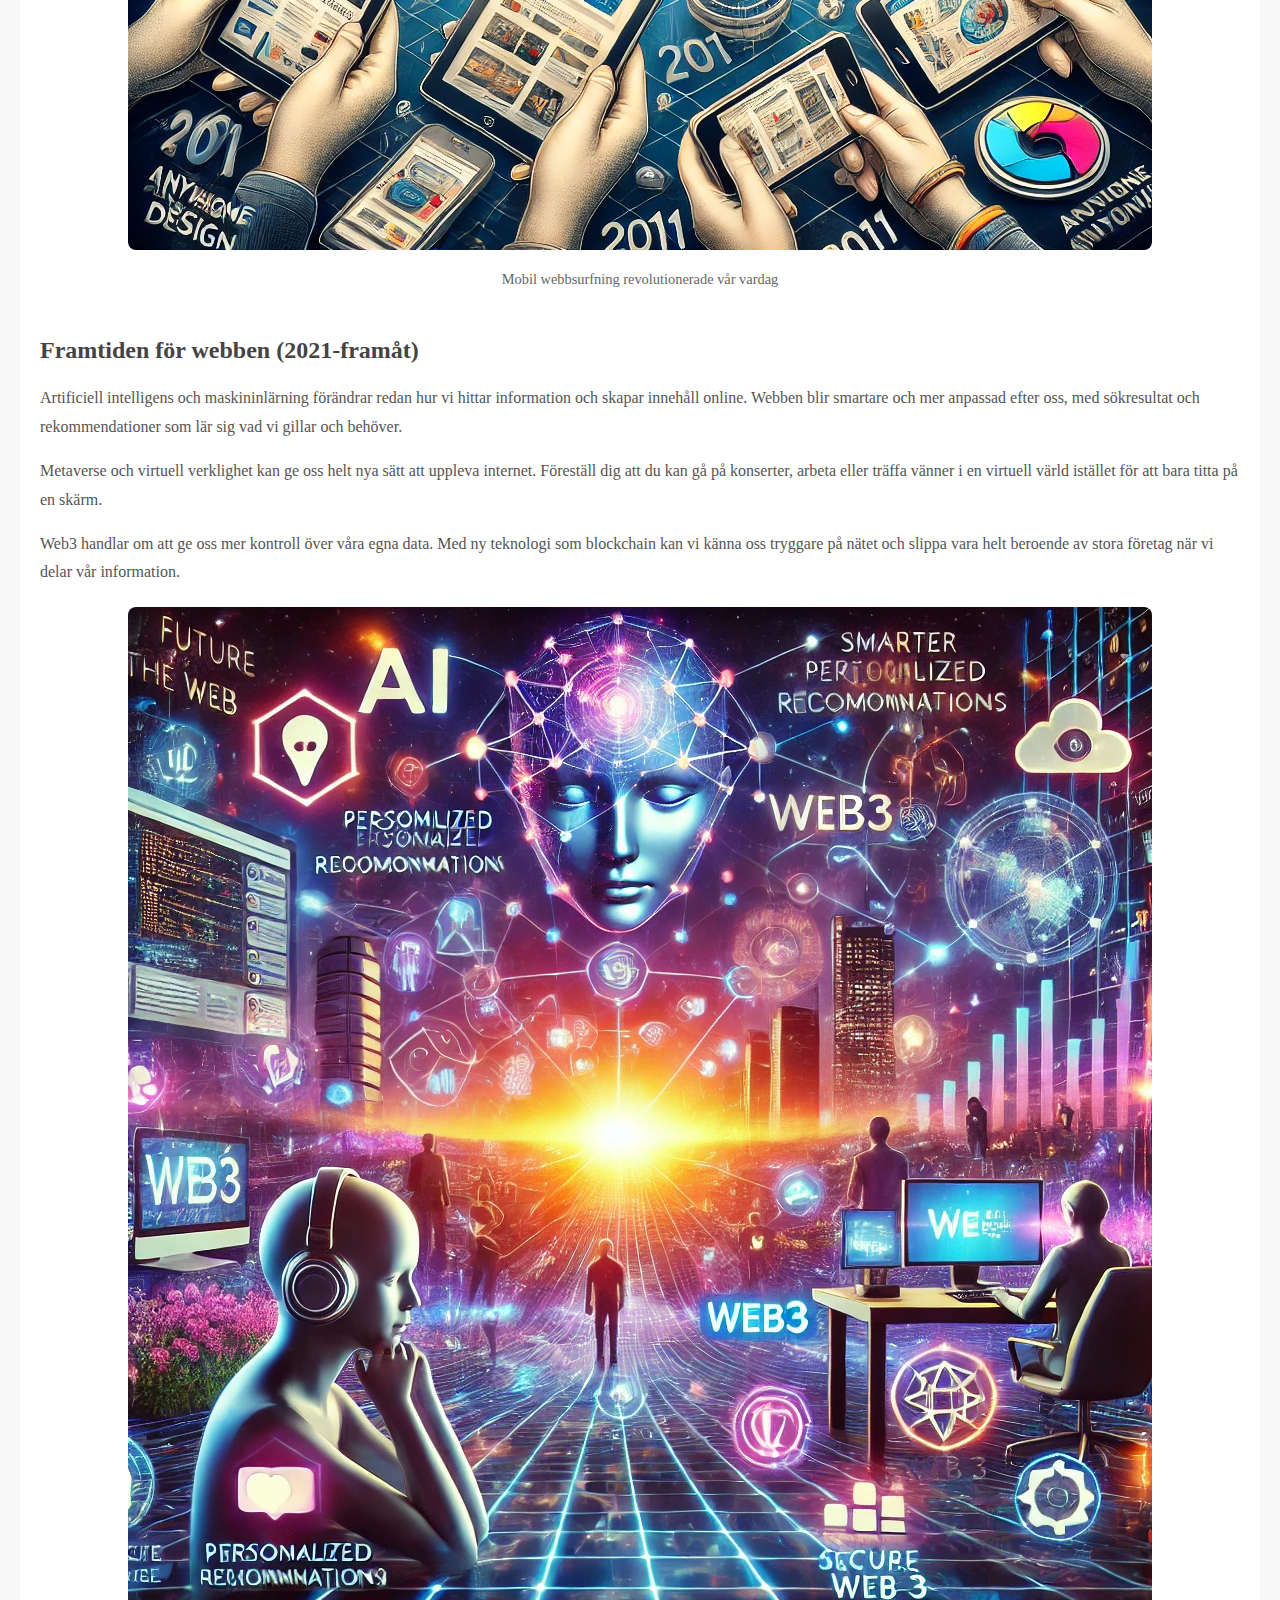
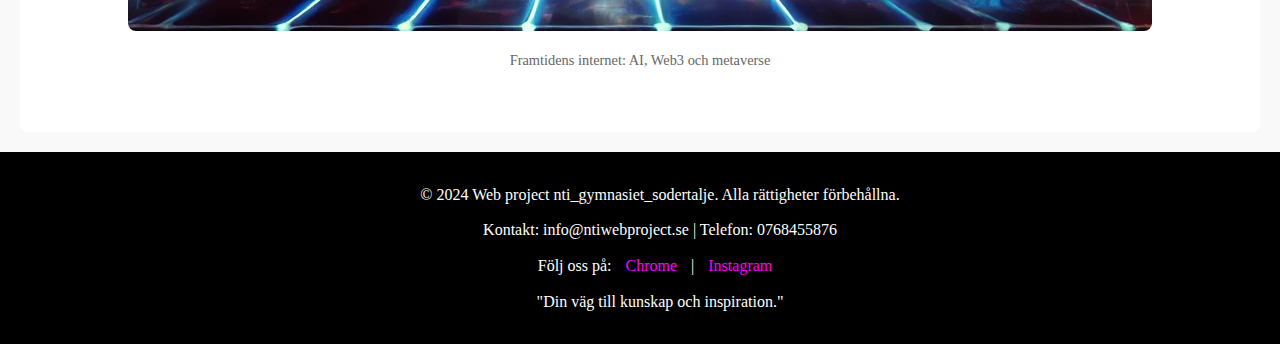
<file: webbens-historia.html>
<!DOCTYPE html>
<html lang="sv">
<head>
    <meta charset="UTF-8">
    <meta name="viewport" content="width=device-width, initial-scale=1.0">
    <title>Webbens historia</title>
    <link rel="stylesheet" href="webben-historia.css">
</head>
<body>
    <header>
        <h1>Webbens Historia</h1>
        <nav>
            <ul>
                <li><a href="#fodelsen">Födelsen av internet och webben</a></li>
                <li><a href="Tim-burnerlee.html">Tim Berners-Lee</a></li>
                <li><a href="#kommersiellt">Webbens kommersiella genombrott</a></li>
                <li><a href="#social">Webben blir social</a></li>
                <li><a href="#mobil">Mobilens intåg</a></li>
                <li><a href="#framtiden">Framtiden för webben</a></li>
            </ul>
        </nav>
    </header>

<main>
    <section id="fodelsen">
        <h2>Födelsen av internet och webben</h2>
        <p>Internet började ta form på 1960-talet med ARPANET, ett nätverk som skapades av den amerikanska försvarsorganisationen ARPA. Det byggdes för att datorer skulle kunna kommunicera med varandra, även om delar av nätverket blev förstörda. ARPANET var först med att använda paketförmedling, en teknik som fortfarande används i dagens internet.</p>
        <p>Webben kom senare, 1989, när Tim Berners-Lee uppfann World Wide Web. Han skapade ett sätt att länka ihop dokument och webbsidor med hyperlänkar, vilket gjorde internet enkelt att använda för alla. Det här blev starten på den digitala revolution vi lever i idag.</p>
        <figure>
            <img src="arpanet.jpeg" alt="Bild av ARPANET">
            <figcaption>ARPANET - föregångaren till dagens internet</figcaption>
        </figure>

    </section>
    
    <section id="kommersiellt">
        <h2>Webbens kommersiella genombrott (1991-2000)</h2>
        <p>På 1990-talet blev webben tillgänglig för allmänheten, vilket ledde till en explosion av nya internetföretag. Den här perioden kulminerade i dot-com-bubblan, som såg snabb tillväxt men också en stor krasch år 2000.</p>
        <p>Webbläsare som Netscape och Internet Explorer gjorde det enkelt för människor att använda webben och bidrog starkt till dess popularitet.</p>
        <p>E-handel föddes med företag som Amazon och eBay, vilket förändrade hur vi köper och säljer varor för alltid.</p>
        <figure>
            <img src="kommersiellt.webp" alt="Amazon och eBay logotyper">
            <figcaption>E-handelns pionjärer: Amazon och eBay</figcaption>
        </figure>
    </section>
    
    <section id="social">
        <h2>Webben blir social (2001-2010)</h2>
        <p>Under 2000-talet förändrades kommunikation genom sociala nätverk som Facebook och Twitter, som kopplade samman människor på nya sätt.</p>
        <p>Bloggar och plattformar som Wikipedia gjorde det möjligt för alla att skapa och dela innehåll, vilket demokratiserade informationsproduktionen.</p>
        <p>Web 2.0 innebar mer interaktivitet och användardeltagande, vilket ledde till en webben som var mer dynamisk och användarfokuserad.</p>
        <figure>
            <img src="social.webp" alt="Sociala medier">
            <figcaption>Sociala medier som Facebook och Twitter</figcaption>
        </figure>
    </section>

    
    <section id="mobil">
        <h2>Mobilens intåg och den mobila webben (2011-nu)</h2>
        <p>Smartphones gjorde webben mer tillgänglig, vilket gav oss möjlighet att surfa när som helst och var som helst.</p>
        <p>Responsiv design gjorde det möjligt att anpassa webbsidor till olika skärmstorlekar, vilket förbättrade användarupplevelsen på mobilen.</p>
        <p>Utvecklingen av mobila appar har förändrat hur vi interagerar online och skapat nya sätt att använda webben varje dag.</p>
        <figure>
            <img src="mobil.webp" alt="Mobil surfning">
            <figcaption>Mobil webbsurfning revolutionerade vår vardag</figcaption>
        </figure>
    </section>

    <section id="framtiden">
        <h2>Framtiden för webben (2021-framåt)</h2>
        <p>Artificiell intelligens och maskininlärning förändrar redan hur vi hittar information och skapar innehåll online. Webben blir smartare och mer anpassad efter oss, med sökresultat och rekommendationer som lär sig vad vi gillar och behöver.</p>
        <p>Metaverse och virtuell verklighet kan ge oss helt nya sätt att uppleva internet. Föreställ dig att du kan gå på konserter, arbeta eller träffa vänner i en virtuell värld istället för att bara titta på en skärm.</p>
        <p>Web3 handlar om att ge oss mer kontroll över våra egna data. Med ny teknologi som blockchain kan vi känna oss tryggare på nätet och slippa vara helt beroende av stora företag när vi delar vår information.</p>
        <figure>
            <img src="framtiden.webp" alt="Framtidens webben">
            <figcaption>Framtidens internet: AI, Web3 och metaverse</figcaption>
        </figure>
    </section>
    
    
        
</main>

  
<footer>
    <p>&copy; 2024 Web project nti_gymnasiet_sodertalje. Alla rättigheter förbehållna.</p>
    <p>Kontakt: info@ntiwebproject.se | Telefon: 0768455876</p>
   
    <p>Följ oss på: 
        <a href="https://ntigymnasiet.se/sodertalje/">Chrome</a> | 
        <a href="https://www.instagram.com/nti_gymnasiet_sodertalje/">Instagram</a>
    <p>"Din väg till kunskap och inspiration."</p>
</footer>
</body>
</html>
</file>
<file: design.css>
body {
    font-family: Arial, sans-serif;
    background-color: #ded1dd;
    
}

h1, h2, h3 {
    color: #000;
    font-weight: 200;
    margin-bottom: 20px;
}

h1 {
    font-size: 2em;
    text-align: center;
    
}

h2 {

    font-size: 1em;
}

h3 {
    font-size: 1em;
}

p {
    color: #0e0202;
    font-size: 2em;
    line-height: 0;
    
}

nav {
    text-align: center;
    margin-bottom: 20px;
    padding: 30px, 0px;


}


nav ul {
    margin: 0;
    display:inline;
    justify-content:space-around;
    list-style-type: none;
    flex-direction:column;
    
}


button {
    background-color: #9833b7;
    color: #3d0c0c;
    border: none;
    padding: 10px 20px;
    font-size: 16px;
    cursor: pointer;
}
</file>
<file: formular.css>
body{
    font-family:Arial, sans-serif;
    background-color:#f9f9f9;
    align-items: center;
    justify-content: center;
    display: flex;
    min-height: 100vh;
    
}
div {
    width: 300px;
    border: 15px solid #7e3e5b;
    padding: 70px;
    margin: 20px;
    background-color: #826782
  }

.DatingSite h1{

    text-align: center;
    color:#333;
    line-height: 1.6;
    margin-bottom:30px;
    font-size:1.8em;
    
    

}

.DatingSite label {

display: block;
line-height: 1.8;
margin: 20px 10px;
color: #555;
font-weight: bold;

}

.DatingSite input[type="text"],
.DatingSite input[type="date"],
.DatingSite select {

   width: 100%;
   padding: 10px;
   line-height: 1.5;
   margin-bottom: 20px;
   border: 1px solid #ccc;
   border-radius: 4px;
   box-sizing: border-box;
   font-size: 1em;
   color: #ccc; }

   .DatingSite input[type="radio"],
   .DatingSite input[type="checkbox"] {

    margin-right: 5px;
}

.radio-group,
fieldset {
    margin-bottom: 15px;
}

.radio-group label,
fieldset label {
    font-weight: normal;
    display: flex;
    align-items: center;
}

fieldset {
    border: 1px solid #ccc;
    padding: 10px;
    border-radius: 5px;
}

.DatingSite button {

    width:100%;
    padding:10px;
    background-color:#28a745;
    color: #f9f9f9;
    border: none;
    border-radius: 4px;
    cursor: pointer;
    font-size: 1em;
    transition: background-color 0.3s ease;
}


.DatingSite button:hover {
    background-color: #218838;
}
</file>
<file: style.css>
img {
    max-width: 100%;
    height: auto;
    margin: 20px; 
    border-radius: 10px; 
}
    p{
        max-width: 800px;
        font-size:medium;




    }

h1 {
    color: #333; 
    font-size: 2em;
    font-weight: 600; 
    margin: auto;
    text-align: center;
    max-width: 800px;
}

h2 {
    color: #333; 
    font-size: 2em;
    font-weight: 600; 
    margin-bottom: 20px;
    max-width: 800px

}

h3 {
    color: #333; 
    font-size: 2em;
    font-weight: 600; 
    margin-bottom: 20px;
    max-width: 800px



}

h4 {
    color: #333; 
    font-size: 2em;
    font-weight: 600; 
    margin-bottom: 20px;
    max-width: 800px


}




h5 {
    color: #333; 
    font-size: 2em;
    font-weight: 600; 
    margin-bottom: 20px;
    max-width: 800px


}
</file>
<file: lagar.css>
body {
justify-content: center;
font-family: Arial, sans-serif;
line-height: 1.6;
max-width:  600px;;
}
h1 {
font-size: 24px;
margin-bottom: 10px;
max-width: 600px;
}
li {
margin-bottom: 10px;
}
li strong {
font-weight: bold;
margin-right: 10px;
max-width: 600px;
}
p {
margin-bottom: 20px;
max-width: 600px;
}
strong {
font-weight: bold;
max-width: 600px;

}
</file>
<file: webben-historia.css>
header {
    background-color: #CBBCCC;
    padding: 20px;
    text-align: center;
    position: sticky;
    top: 0;
    z-index: 1000;
    
}

nav {
   
    padding: 5px 0px;
    background-color: #93AE84;
}

body {
    margin: 0;
    background-color: #f9f9f9;
    color: #333;
    line-height: 1.6;
}

h1, h2, p, ul {
    margin: 0;
    padding: 0;
    box-sizing: border-box;
   

}

nav ul {
    margin: 0;
    display:flex;
    justify-content: space-around;
    list-style-type: none;
}

nav ul li a {
    color: #0e0e0e;
    padding: 10px 20px;
    text-decoration: none;
    transition: background-color 0.3s;
}
nav ul li a:hover {
    background-color: #1b0103; 
    color: #fff;
    transform: translateY(-3px);
}

main {
    
    padding: 20px;
    background-color: #ffffff;
    margin: 20px;
    border-radius: 8px;
}

section {

    margin-bottom: 40px;
}
section h2 {
    margin-bottom: 15px;
    color: #444;
    font-size: 1.5rem;
}

footer {
    background-color: black;
    color: white;
    text-align: center;
    padding: 20px;
    position: relative;
    bottom: 0;
    width: 100%;
}

footer a {
    color: #fb00ff;
    text-decoration: none;
    margin: 0 10px;

}

footer a:hover {
    text-decoration: underline;
}

footer p {
    margin: 10px 0;
}
section p {
    margin-bottom: 15px;
    line-height: 1.8;
    color: #555;
}
figure {
    margin: 20px 0;
    text-align: center;
}
figure img {
    max-width: 100%;
    border-radius: 8px;
}

figcaption {
    margin-top: 10px;
    font-size: 0.9rem;
    color: #666;
}

@media screen and (max-width:599px) {

    nav ul{
        flex-direction: column;
        align-items: center;

    }
}

    @media screen and (min-width:600px){
    nav ul {
        flex-direction:row;
    }
    }
</file>
